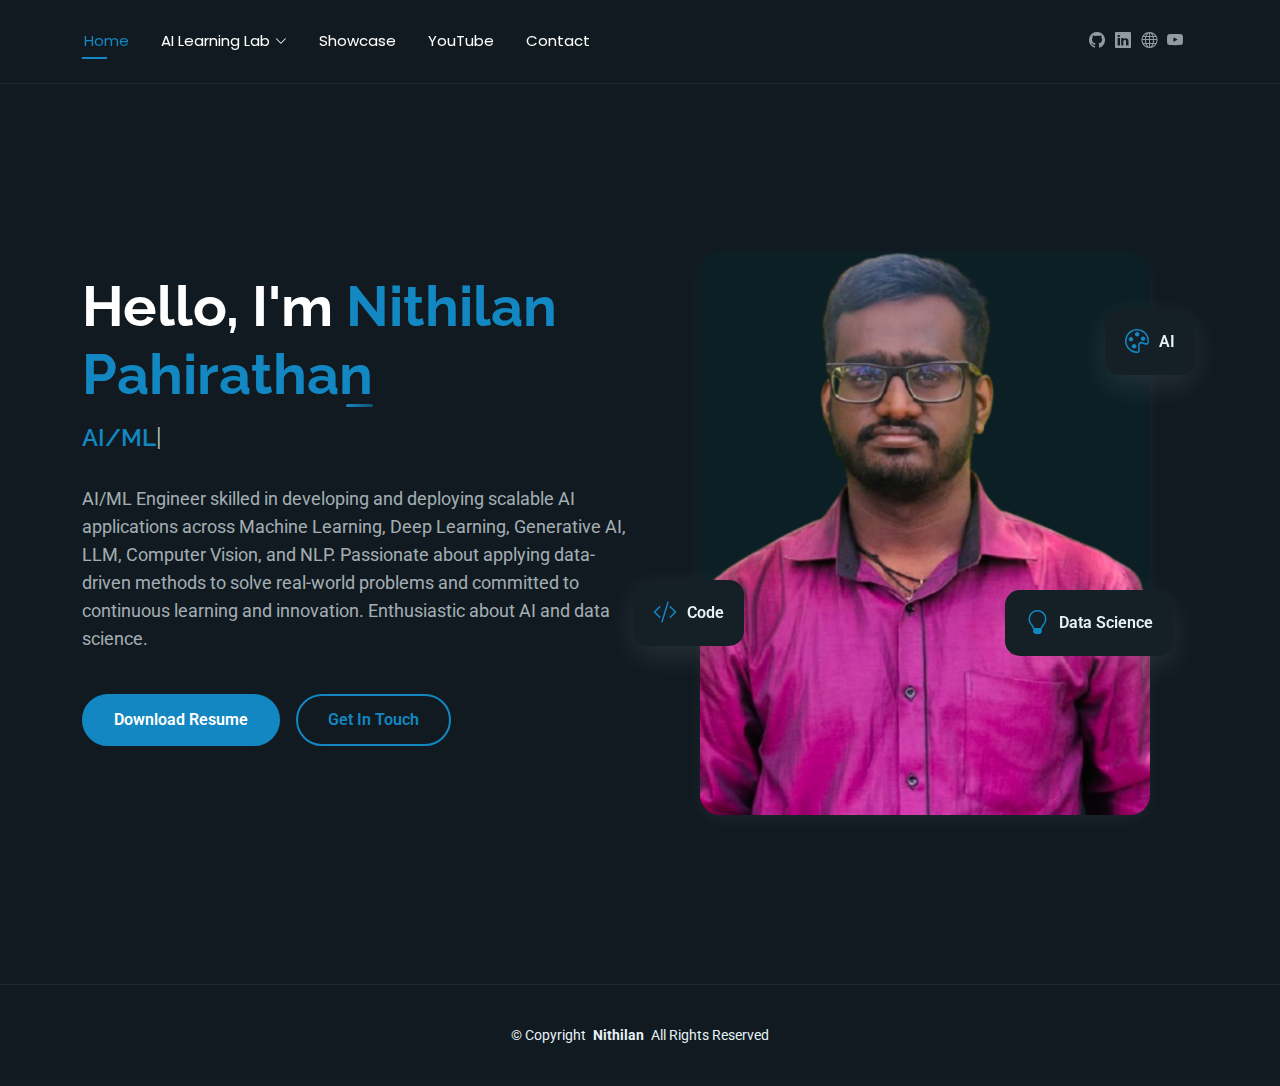
<file: index.html>
<!DOCTYPE html>
<html lang="en">

<head>
  <meta charset="utf-8">
  <meta content="width=device-width, initial-scale=1.0" name="viewport">
  <title>Nithi</title>
  <meta name="description" content="">
  <meta name="keywords" content="">

  <!-- Favicons -->
  <link href="assets/img/favicon.png" rel="icon">
  <link href="assets/img/apple-touch-icon.png" rel="apple-touch-icon">

  <!-- Fonts -->
  <link href="https://fonts.googleapis.com" rel="preconnect">
  <link href="https://fonts.gstatic.com" rel="preconnect" crossorigin>
  <link href="https://fonts.googleapis.com/css2?family=Roboto:ital,wght@0,100;0,300;0,400;0,500;0,700;0,900;1,100;1,300;1,400;1,500;1,700;1,900&family=Poppins:ital,wght@0,100;0,200;0,300;0,400;0,500;0,600;0,700;0,800;0,900;1,100;1,200;1,300;1,400;1,500;1,600;1,700;1,800;1,900&family=Raleway:ital,wght@0,100;0,200;0,300;0,400;0,500;0,600;0,700;0,800;0,900;1,100;1,200;1,300;1,400;1,500;1,600;1,700;1,800;1,900&display=swap" rel="stylesheet">

  <!-- Vendor CSS Files -->
  <link href="assets/vendor/bootstrap/css/bootstrap.min.css" rel="stylesheet">
  <link href="assets/vendor/bootstrap-icons/bootstrap-icons.css" rel="stylesheet">
  <link href="assets/vendor/aos/aos.css" rel="stylesheet">
  <link href="assets/vendor/swiper/swiper-bundle.min.css" rel="stylesheet">
  <link href="assets/vendor/glightbox/css/glightbox.min.css" rel="stylesheet">

  <!-- Main CSS File -->
  <link href="assets/css/main.css" rel="stylesheet">

</head>

<body class="index-page">

  <header id="header" class="header d-flex align-items-center light-background sticky-top">
    <div class="container position-relative d-flex align-items-center justify-content-between">

      <nav id="navmenu" class="navmenu">
        <ul>
          <li><a href="index.html" class="active">Home</a></li>
          <li class="dropdown"><a href="#"><span>AI Learning Lab</span> <i class="bi bi-chevron-down toggle-dropdown"></i></a>
            <ul>
              <li><a href="ML.html">Machine Learning</a></li>
              <li><a href="DL.html">Deep Learning</a></li>
              <li><a href="LLM.html">LLM & NLP</a></li>
              <li><a href="GenAI.html">Generative AI</a></li>
              <li><a href="CVision.html">Computer Vision</a></li>
              <li><a href="web.html">Web Development</a></li>
            </ul>
          </li>
          <li><a href="Featured Projects.html">Showcase</a></li>
          <li><a href="services.html">YouTube</a></li>
          <li><a href="contact.html">Contact</a></li>
        </ul>
        <i class="mobile-nav-toggle d-xl-none bi bi-list"></i>
      </nav>

      <div class="header-social-links">
        <a href="https://github.com/Pahinithi" class="github" target="_blank"><i class="bi bi-github"></i></a>
        <a href="https://www.linkedin.com/in/pahirathan-nithilan" target="_blank"  class="linkedin"><i class="bi bi-linkedin"></i></a>
        <a href="https://pahinithi.medium.com"  target="_blank" class="globe"><i class="bi bi-globe"></i></a>
        <a href="https://www.youtube.com/@TechArrear/featured" target="_blank" class="youtube"><i class="bi bi-youtube"></i></a>
      </div>

    </div>
  </header>

  <main class="main">

    <!-- Hero Section -->
    <section id="hero" class="hero section">

      <div class="container" data-aos="fade-up" data-aos-delay="100">

        <div class="row gy-4 align-items-center">
          <div class="col-lg-6 order-2 order-lg-1">
            <div class="hero-content">
              <h1 data-aos="fade-up" data-aos-delay="200">Hello, I'm <span class="highlight">Nithilan Pahirathan</span></h1>
              <h2 data-aos="fade-up" data-aos-delay="300"> <span class="typed" data-typed-items="AI/ML Engineer , Data Science Professional, Tech YouTuber"></span></h2>
              <p data-aos="fade-up" data-aos-delay="400">AI/ML Engineer skilled in developing and deploying scalable AI applications across Machine Learning, Deep Learning, Generative AI, LLM, Computer Vision, and NLP. Passionate about applying data-driven methods to solve real-world problems and committed to continuous learning and innovation. Enthusiastic about AI and data science.</p>
              <div class="hero-actions" data-aos="fade-up" data-aos-delay="500">
                <a href="assets/CV/Nithilan.pdf" target="_blank" class="btn btn-primary" target="_blank">Download Resume</a>
                <a href="contact.html" class="btn btn-outline">Get In Touch</a>
              </div>
              <!-- <div class="social-links" data-aos="fade-up" data-aos-delay="600">
                <a href="https://github.com/Pahinithi" class="github" target="_blank"><i class="bi bi-github"></i></a>
                <a href="https://www.linkedin.com/in/pahirathan-nithilan" target="_blank"  class="linkedin"><i class="bi bi-linkedin"></i></a>
                <a href="https://pahinithi.medium.com"  target="_blank" class="globe"><i class="bi bi-globe"></i></a>
                <a href="https://www.youtube.com/@TechArrear/featured" target="_blank" class="youtube"><i class="bi bi-youtube"></i></a>
              </div> -->
            </div>
          </div>
          <div class="col-lg-6 order-1 order-lg-2">
            <div class="hero-image" data-aos="zoom-in" data-aos-delay="300">
              <div class="image-wrapper">
                <img src="assets/img/profile/a.png" alt="Nithilan" class="img-fluid">
                <div class="floating-elements">
                  <div class="floating-card design" data-aos="fade-left" data-aos-delay="700">
                    <i class="bi bi-palette"></i>
                    <span>AI</span>
                  </div>
                  <div class="floating-card code" data-aos="fade-right" data-aos-delay="800">
                    <i class="bi bi-code-slash"></i>
                    <span>Code</span>
                  </div>
                  <div class="floating-card creativity" data-aos="fade-up" data-aos-delay="900">
                    <i class="bi bi-lightbulb"></i>
                    <span>Data Science</span>
                  </div>
                </div>
              </div>
            </div>
          </div>
        </div>

      </div>

    </section><!-- /Hero Section -->

  </main>

  <footer id="footer" class="footer">

    <div class="container">
      <div class="copyright text-center ">
        <p>© <span>Copyright</span> <strong class="px-1 sitename">Nithilan</strong> <span>All Rights Reserved<br></span></p>
      </div>
      <!-- <div class="social-links d-flex justify-content-center">
        <a href=""><i class="bi bi-twitter-x"></i></a>
        <a href=""><i class="bi bi-facebook"></i></a>
        <a href=""><i class="bi bi-instagram"></i></a>
        <a href=""><i class="bi bi-linkedin"></i></a> -->
      </div>
      
    </div>

  </footer>

  <!-- Scroll Top -->
  <a href="#" id="scroll-top" class="scroll-top d-flex align-items-center justify-content-center"><i class="bi bi-arrow-up-short"></i></a>

  <!-- Preloader -->
  <div id="preloader"></div>

  <!-- Vendor JS Files -->
  <script src="assets/vendor/bootstrap/js/bootstrap.bundle.min.js"></script>
  <script src="assets/vendor/php-email-form/validate.js"></script>
  <script src="assets/vendor/aos/aos.js"></script>
  <script src="assets/vendor/typed.js/typed.umd.js"></script>
  <script src="assets/vendor/waypoints/noframework.waypoints.js"></script>
  <script src="assets/vendor/purecounter/purecounter_vanilla.js"></script>
  <script src="assets/vendor/swiper/swiper-bundle.min.js"></script>
  <script src="assets/vendor/imagesloaded/imagesloaded.pkgd.min.js"></script>
  <script src="assets/vendor/isotope-layout/isotope.pkgd.min.js"></script>
  <script src="assets/vendor/glightbox/js/glightbox.min.js"></script>

  <!-- Main JS File -->
  <script src="assets/js/main.js"></script>

</body>

</html>
</file>
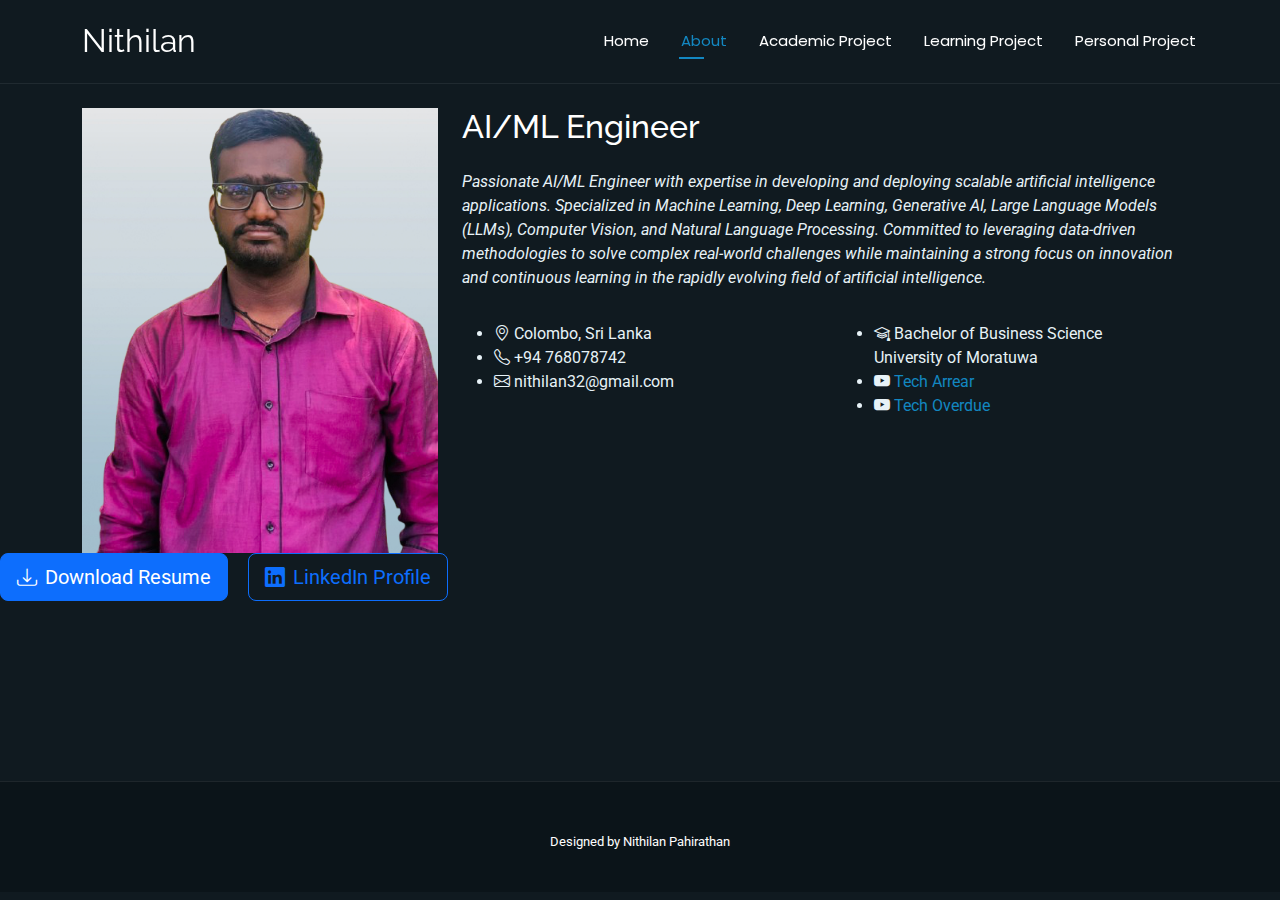
<file: about.html>
<!DOCTYPE html>
<html lang="en">

<head>
  <meta charset="utf-8">
  <meta content="width=device-width, initial-scale=1.0" name="viewport">
  <title>About - Nithilan</title>
  <meta name="description" content="">
  <meta name="keywords" content="">

  <!-- Favicons -->
  <link href="assets/img/favicon.png" rel="icon">
  <link href="assets/img/apple-touch-icon.png" rel="apple-touch-icon">

  <!-- Fonts -->
  <link href="https://fonts.googleapis.com" rel="preconnect">
  <link href="https://fonts.gstatic.com" rel="preconnect" crossorigin>
  <link href="https://fonts.googleapis.com/css2?family=Roboto:ital,wght@0,100;0,300;0,400;0,500;0,700;0,900;1,100;1,300;1,400;1,500;1,700;1,900&family=Poppins:ital,wght@0,100;0,200;0,300;0,400;0,500;0,600;0,700;0,800;0,900;1,100;1,200;1,300;1,400;1,500;1,600;1,700;1,800;1,900&family=Raleway:ital,wght@0,100;0,200;0,300;0,400;0,500;0,600;0,700;0,800;0,900;1,100;1,200;1,300;1,400;1,500;1,600;1,700;1,800;1,900&display=swap" rel="stylesheet">

  <!-- Vendor CSS Files -->
  <link href="assets/vendor/bootstrap/css/bootstrap.min.css" rel="stylesheet">
  <link href="assets/vendor/bootstrap-icons/bootstrap-icons.css" rel="stylesheet">
  <link href="assets/vendor/aos/aos.css" rel="stylesheet">
  <link href="assets/vendor/swiper/swiper-bundle.min.css" rel="stylesheet">
  <link href="assets/vendor/glightbox/css/glightbox.min.css" rel="stylesheet">

  <!-- Main CSS File -->
  <link href="assets/css/main.css" rel="stylesheet">

  
</head>

<body class="about-page">

  <header id="header" class="header d-flex align-items-center fixed-top">
    <div class="container-fluid container-xl position-relative d-flex align-items-center justify-content-between">

      <a href="index.html" class="logo d-flex align-items-center">

        <h1 class="sitename">Nithilan</h1>
      </a>

      <nav id="navmenu" class="navmenu">
        <ul>
          <li><a href="index.html">Home</a></li>
          <li><a href="about.html" class="active">About</a></li>
          <li><a href="services.html">Academic Project</a></li>
          <li><a href="portfolio.html">Learning Project</a></li>
          <li><a href="portfolio1.html">Personal Project</a></li>
        </ul>
      </nav>

      <i class="mobile-nav-toggle d-xl-none bi bi-list"></i>

    </div>
  </header>

  <main class="main">

    <br>    <br>


    <!-- About Section -->
    <section id="about" class="about section">

      <div class="container" data-aos="fade-up" data-aos-delay="100">

        <div class="row gy-4 justify-content-center">
          <div class="col-lg-4">
            <img src="assets/img/profile-img.png" class="img-fluid" alt="">
          </div>
          <div class="col-lg-8 content">
            <h2>AI/ML Engineer</h2>
            <p class="fst-italic py-3">
              Passionate AI/ML Engineer with expertise in developing and deploying scalable artificial intelligence applications. Specialized in Machine Learning, Deep Learning, Generative AI, Large Language Models (LLMs), Computer Vision, and Natural Language Processing. Committed to leveraging data-driven methodologies to solve complex real-world challenges while maintaining a strong focus on innovation and continuous learning in the rapidly evolving field of artificial intelligence.
            </p>
            <div class="row">
              <div class="col-lg-6">
                <ul>
                  <li><i class="bi bi-geo-alt"></i> <span>Colombo, Sri Lanka</span></li>
                  <li><i class="bi bi-telephone"></i> <span>+94 768078742</span></li>
                  <li><i class="bi bi-envelope"></i> <span>nithilan32@gmail.com</span></li>
                </ul>
              </div>
              <div class="col-lg-6">
                <ul>
                  <li><i class="bi bi-mortarboard"></i> <span>Bachelor of Business Science <br> University of Moratuwa</span></li>
                  <li><i class="bi bi-youtube"></i> <span><a href="https://www.youtube.com/@TechArrear/featured" target="_blank" class="channel-link">Tech Arrear</a></span></li>
                  <li><i class="bi bi-youtube"></i> <span><a href="https://www.youtube.com/@TechOverdue" target="_blank" class="channel-link">Tech Overdue</a></span></li>
                </ul>
              </div>
            </div>
          </div>
        </div>

      </div>

      <div class="action-section">
        <a href="assets/Nithilan.pdf" target="_blank" class="btn btn-primary btn-lg me-3" id="downloadBtn">
          <i class="bi bi-download me-2"></i><span>Download Resume</span>
        </a>
        <a href="https://www.linkedin.com/in/pahirathan-nithilan/" target="_blank" class="btn btn-outline-primary btn-lg" id="linkedinBtn">
          <i class="bi bi-linkedin me-2"></i><span>LinkedIn Profile</span>
        </a>
      </div>

    </section><!-- /About Section -->

    <!-- Stats Section -->
    <section id="stats" class="stats section">

      <div class="container" data-aos="fade-up" data-aos-delay="100">

      
      </div>

    </section><!-- /Stats Section -->

    

  </main>

  <footer id="footer" class="footer dark-background">
    <div class="container">
      
      <!-- <div class="social-links d-flex justify-content-center">
        <a href=""><i class="bi bi-twitter-x"></i></a>
        <a href=""><i class="bi bi-facebook"></i></a>
        <a href=""><i class="bi bi-instagram"></i></a>
        <a href=""><i class="bi bi-skype"></i></a>
        <a href=""><i class="bi bi-linkedin"></i></a>
      </div> -->
      <div class="container">
        <!-- <div class="copyright">
          <span>Copyright</span> <strong class="px-1 sitename">Nithilan Pahirathan</strong> <span>All Rights Reserved</span>
        </div> -->
        <div class="credits">
          Designed by Nithilan Pahirathan
        </div>
      </div>
    </div>
  </footer>

  <!-- Scroll Top -->
  <a href="#" id="scroll-top" class="scroll-top d-flex align-items-center justify-content-center"><i class="bi bi-arrow-up-short"></i></a>

  <!-- Preloader -->
  <div id="preloader"></div>

  <!-- Vendor JS Files -->
  <script src="assets/vendor/bootstrap/js/bootstrap.bundle.min.js"></script>
  <script src="assets/vendor/php-email-form/validate.js"></script>
  <script src="assets/vendor/aos/aos.js"></script>
  <script src="assets/vendor/typed.js/typed.umd.js"></script>
  <script src="assets/vendor/purecounter/purecounter_vanilla.js"></script>
  <script src="assets/vendor/waypoints/noframework.waypoints.js"></script>
  <script src="assets/vendor/swiper/swiper-bundle.min.js"></script>
  <script src="assets/vendor/glightbox/js/glightbox.min.js"></script>
  <script src="assets/vendor/imagesloaded/imagesloaded.pkgd.min.js"></script>
  <script src="assets/vendor/isotope-layout/isotope.pkgd.min.js"></script>

  <!-- Main JS File -->
  <script src="assets/js/main.js"></script>

</body>

</html>
</file>
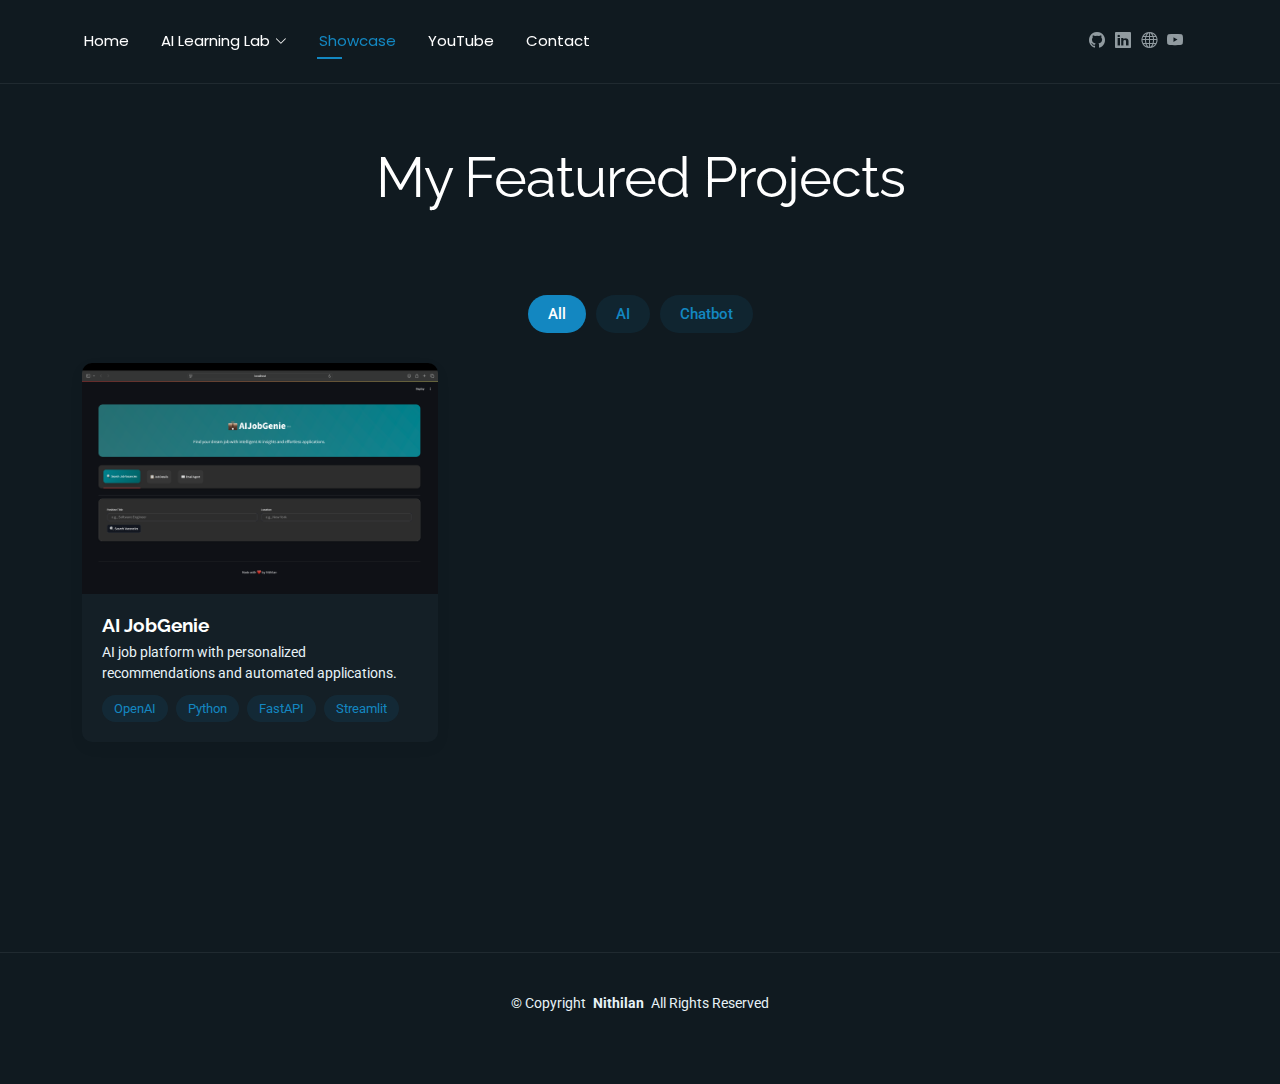
<file: Featured Projects.html>
<!DOCTYPE html>
<html lang="en">

<head>
  <meta charset="utf-8">
  <meta content="width=device-width, initial-scale=1.0" name="viewport">
  <title>Featured Projects</title>
  <meta name="description" content="">
  <meta name="keywords" content="">

  <!-- Favicons -->
  <link href="assets/img/favicon.png" rel="icon">
  <link href="assets/img/apple-touch-icon.png" rel="apple-touch-icon">

  <!-- Fonts -->
  <link href="https://fonts.googleapis.com" rel="preconnect">
  <link href="https://fonts.gstatic.com" rel="preconnect" crossorigin>
  <link href="https://fonts.googleapis.com/css2?family=Roboto:ital,wght@0,100;0,300;0,400;0,500;0,700;0,900;1,100;1,300;1,400;1,500;1,700;1,900&family=Poppins:ital,wght@0,100;0,200;0,300;0,400;0,500;0,600;0,700;0,800;0,900;1,100;1,200;1,300;1,400;1,500;1,600;1,700;1,800;1,900&family=Raleway:ital,wght@0,100;0,200;0,300;0,400;0,500;0,600;0,700;0,800;0,900;1,100;1,200;1,300;1,400;1,500;1,600;1,700;1,800;1,900&display=swap" rel="stylesheet">

  <!-- Vendor CSS Files -->
  <link href="assets/vendor/bootstrap/css/bootstrap.min.css" rel="stylesheet">
  <link href="assets/vendor/bootstrap-icons/bootstrap-icons.css" rel="stylesheet">
  <link href="assets/vendor/aos/aos.css" rel="stylesheet">
  <link href="assets/vendor/swiper/swiper-bundle.min.css" rel="stylesheet">
  <link href="assets/vendor/glightbox/css/glightbox.min.css" rel="stylesheet">

  <!-- Main CSS File -->
  <link href="assets/css/main.css" rel="stylesheet">
</head>

<body class="portfolio-page">

  <header id="header" class="header d-flex align-items-center light-background sticky-top">
    <div class="container position-relative d-flex align-items-center justify-content-between">


      <nav id="navmenu" class="navmenu">
        <ul>
          <li><a href="index.html">Home</a></li>
          <li class="dropdown"><a href="#"><span>AI Learning Lab</span> <i class="bi bi-chevron-down toggle-dropdown"></i></a>
            <ul>
              <li><a href="ML.html">Machine Learning</a></li>
              <li><a href="DL.html">Deep Learning</a></li>
              <li><a href="LLM.html">LLM & NLP</a></li>
              <li><a href="GenAI.html">Generative AI</a></li>
              <li><a href="CVision.html">Computer Vision</a></li>
              <li><a href="web.html">Web Development</a></li>
            </ul>
          </li>
          <li><a href="Featured Projects.html" class="active">Showcase</a></li>
          <li><a href="services.html">YouTube</a></li>
          <li><a href="contact.html">Contact</a></li>
        </ul>
        <i class="mobile-nav-toggle d-xl-none bi bi-list"></i>
      </nav>


      <div class="header-social-links">
        <a href="https://github.com/Pahinithi" class="github" target="_blank"><i class="bi bi-github"></i></a>
        <a href="https://www.linkedin.com/in/pahirathan-nithilan" target="_blank"  class="linkedin"><i class="bi bi-linkedin"></i></a>
        <a href="https://pahinithi.medium.com"  target="_blank" class="globe"><i class="bi bi-globe"></i></a>
        <a href="https://www.youtube.com/@TechArrear/featured" target="_blank" class="youtube"><i class="bi bi-youtube"></i></a>
      </div>

    </div>
  </header>

  <main class="main">

    <!-- Portfolio Section -->
    <section id="portfolio" class="portfolio section">

      <!-- Section Title -->
      <div class="container section-title" data-aos="fade-up">
        <h2>My Featured Projects</h2>
       </div><!-- End Section Title -->

      <div class="container" data-aos="fade-up" data-aos-delay="100">

        <div class="isotope-layout" data-default-filter="*" data-layout="masonry" data-sort="original-order">
          <ul class="portfolio-filters isotope-filters" data-aos="fade-up" data-aos-delay="200">
            <li data-filter="*" class="filter-active">All</li>
            <li data-filter=".filter-strategy">AI</li>
            <li data-filter=".filter-finance">Chatbot</li>
            <!-- <li data-filter=".filter-operations">Data Analysis</li> -->
            <!-- <li data-filter=".filter-technology">Technology</li> -->
          </ul><!-- End Portfolio Filters -->

          <div class="row gy-4 isotope-container" data-aos="fade-up" data-aos-delay="300">
            <div class="col-lg-4 col-md-6 portfolio-item isotope-item filter-strategy">
              <div class="portfolio-card">
                <div class="portfolio-img">
                  <img src="assets/img/portfolio/Featured Projects/AIJob.png" alt="Portfolio Item" class="img-fluid">
                  <div class="portfolio-overlay">
                    <a href="assets/img/portfolio/Featured Projects/AIJob.png" class="glightbox portfolio-lightbox"><i class="bi bi-plus"></i></a>
                    <a href="https://github.com/Pahinithi/ai_job_assistant" target="_blank" class="portfolio-details-link"><i class="bi bi-link"></i></a>
                  </div>
                </div>
                <div class="portfolio-info">
                  <h4>AI JobGenie</h4>
                  <p>AI job platform with personalized recommendations and automated applications.</p>
                  <div class="portfolio-tags">
                    <span>OpenAI</span>
                    <span>Python</span>
                    <span>FastAPI</span>
                    <span>Streamlit</span>
                  </div>
                </div>
              </div>
            </div>



          </div><!-- End Portfolio Items Container -->

        </div>

        <div class="text-center mt-5" data-aos="fade-up" data-aos-delay="400">
          <a href="#portfolio" class="btn btn-primary">View All </a>
        </div>

      </div>

    </section><!-- /Portfolio Section -->

  </main>

  <footer id="footer" class="footer">

    <div class="container">
      <div class="copyright text-center ">
        <p>© <span>Copyright</span> <strong class="px-1 sitename">Nithilan</strong> <span>All Rights Reserved<br></span></p>
      </div>
      <div class="social-links d-flex justify-content-center">
      </div>
      <div class="credits">
      </div>
    </div>

  </footer>

  <!-- Scroll Top -->
  <a href="#" id="scroll-top" class="scroll-top d-flex align-items-center justify-content-center"><i class="bi bi-arrow-up-short"></i></a>

  <!-- Preloader -->
  <div id="preloader"></div>

  <!-- Vendor JS Files -->
  <script src="assets/vendor/bootstrap/js/bootstrap.bundle.min.js"></script>
  <script src="assets/vendor/php-email-form/validate.js"></script>
  <script src="assets/vendor/aos/aos.js"></script>
  <script src="assets/vendor/typed.js/typed.umd.js"></script>
  <script src="assets/vendor/waypoints/noframework.waypoints.js"></script>
  <script src="assets/vendor/purecounter/purecounter_vanilla.js"></script>
  <script src="assets/vendor/swiper/swiper-bundle.min.js"></script>
  <script src="assets/vendor/imagesloaded/imagesloaded.pkgd.min.js"></script>
  <script src="assets/vendor/isotope-layout/isotope.pkgd.min.js"></script>
  <script src="assets/vendor/glightbox/js/glightbox.min.js"></script>

  <!-- Main JS File -->
  <script src="assets/js/main.js"></script>

</body>

</html>
</file>
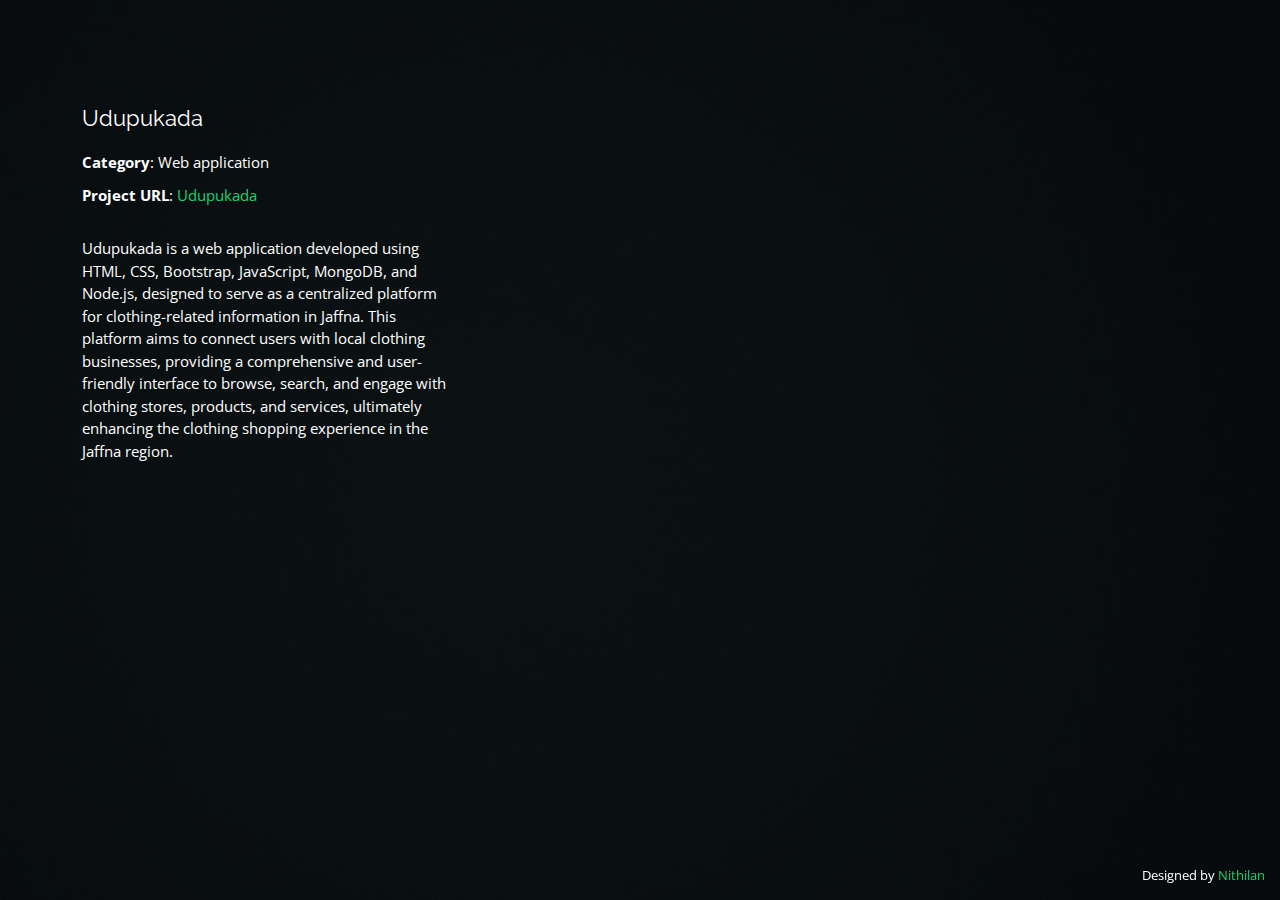
<file: portfolio-details.html>
<!DOCTYPE html>
<html lang="en">

<head>
  <meta charset="utf-8">
  <meta content="width=device-width, initial-scale=1.0" name="viewport">

  <title>Portfolio Details </title>
  <meta content="" name="description">
  <meta content="" name="keywords">

  <!-- Favicons -->
  <link href="assets/img/favicon.png" rel="icon">
  <link href="assets/img/apple-touch-icon.png" rel="apple-touch-icon">

  <!-- Google Fonts -->
  <link href="https://fonts.googleapis.com/css?family=Open+Sans:300,300i,400,400i,600,600i,700,700i|Raleway:300,300i,400,400i,500,500i,600,600i,700,700i|Poppins:300,300i,400,400i,500,500i,600,600i,700,700i" rel="stylesheet">

  <!-- Vendor CSS Files -->
  <link href="assets/vendor/bootstrap/css/bootstrap.min.css" rel="stylesheet">
  <link href="assets/vendor/bootstrap-icons/bootstrap-icons.css" rel="stylesheet">
  <link href="assets/vendor/boxicons/css/boxicons.min.css" rel="stylesheet">
  <link href="assets/vendor/glightbox/css/glightbox.min.css" rel="stylesheet">
  <link href="assets/vendor/remixicon/remixicon.css" rel="stylesheet">
  <link href="assets/vendor/swiper/swiper-bundle.min.css" rel="stylesheet">

  <!-- Template Main CSS File -->
  <link href="assets/css/style.css" rel="stylesheet">

  <!-- =======================================================
  * Template Name: Personal
  * Updated: Mar 10 2023 with Bootstrap v5.2.3
  * Template URL: https://bootstrapmade.com/personal-free-resume-bootstrap-template/
  * Author: BootstrapMade.com
  * License: https://bootstrapmade.com/license/
  ======================================================== -->
</head>

<body>

  <main id="main">

    <!-- ======= Portfolio Details ======= -->
    <div id="portfolio-details" class="portfolio-details">
      <div class="container">

          <div class="col-lg-4 portfolio-info">
            <h3>Udupukada</h3>
            <ul>
              <li><strong>Category</strong>: Web application</li>
              <li><strong>Project URL</strong>: <a href="https://github.com/Pahinithi/udupukadai" target="_blank">Udupukada</a></li>
            </ul>
            <p>
          Udupukada is a web application developed using HTML, CSS, Bootstrap, JavaScript, MongoDB, and Node.js, designed to serve as a centralized platform for clothing-related information in Jaffna. This platform aims to connect users with local clothing businesses, providing a comprehensive and user-friendly interface to browse, search, and engage with clothing stores, products, and services, ultimately enhancing the clothing shopping experience in the Jaffna region.
            </p>
          </div>
        </div>

      </div>



    </div><!-- End Portfolio Details -->

  </main><!-- End #main -->

  <div class="credits">
    <!-- All the links in the footer should remain intact. -->
    <!-- You can delete the links only if you purchased the pro version. -->
    <!-- Licensing information: https://bootstrapmade.com/license/ -->
    <!-- Purchase the pro version with working PHP/AJAX contact form: https://bootstrapmade.com/personal-free-resume-bootstrap-template/ -->
    Designed by <a href="https://bootstrapmade.com/">Nithilan</a>
  </div>

  <!-- Vendor JS Files -->
  <script src="assets/vendor/purecounter/purecounter_vanilla.js"></script>
  <script src="assets/vendor/bootstrap/js/bootstrap.bundle.min.js"></script>
  <script src="assets/vendor/glightbox/js/glightbox.min.js"></script>
  <script src="assets/vendor/isotope-layout/isotope.pkgd.min.js"></script>
  <script src="assets/vendor/swiper/swiper-bundle.min.js"></script>
  <script src="assets/vendor/waypoints/noframework.waypoints.js"></script>
  <script src="assets/vendor/php-email-form/validate.js"></script>

  <!-- Template Main JS File -->
  <script src="assets/js/main.js"></script>

</body>

</html>
</file>
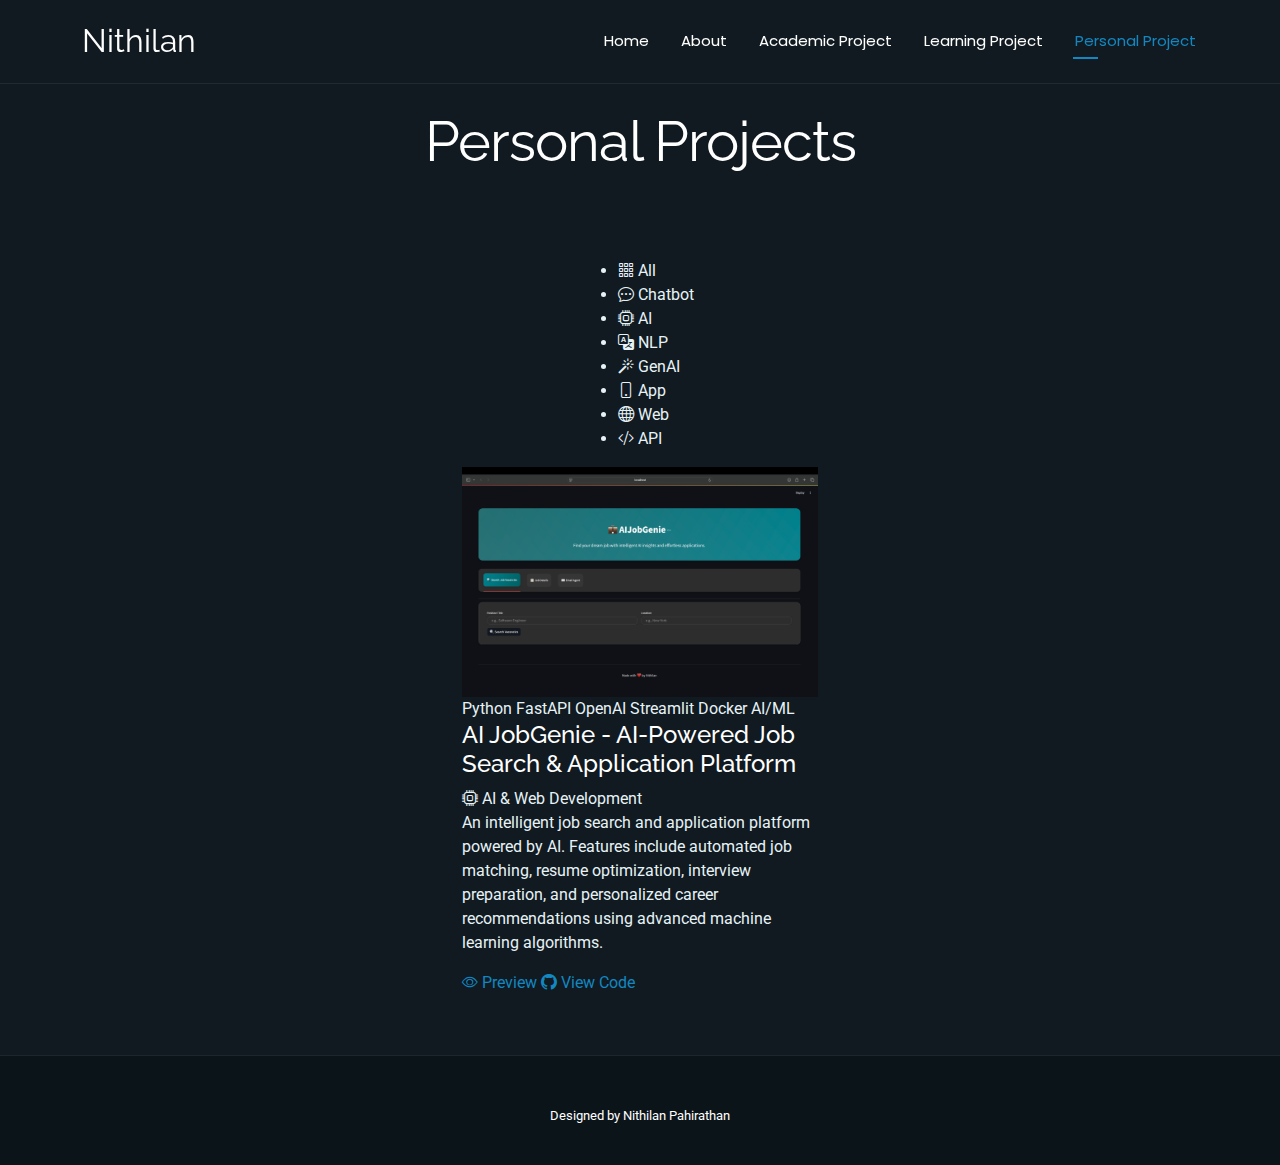
<file: portfolio1.html>
<!DOCTYPE html>
<html lang="en">

<head>
  <meta charset="utf-8">
  <meta content="width=device-width, initial-scale=1.0" name="viewport">
  <title>Personal Project</title>
  <meta name="description" content="">
  <meta name="keywords" content="">

  <!-- Favicons -->
  <link href="assets/img/favicon.png" rel="icon">
  <link href="assets/img/apple-touch-icon.png" rel="apple-touch-icon">

  <!-- Fonts -->
  <link href="https://fonts.googleapis.com" rel="preconnect">
  <link href="https://fonts.gstatic.com" rel="preconnect" crossorigin>
  <link href="https://fonts.googleapis.com/css2?family=Roboto:ital,wght@0,100;0,300;0,400;0,500;0,700;0,900;1,100;1,300;1,400;1,500;1,700;1,900&family=Poppins:ital,wght@0,100;0,200;0,300;0,400;0,500;0,600;0,700;0,800;0,900;1,100;1,200;1,300;1,400;1,500;1,600;1,700;1,800;1,900&family=Raleway:ital,wght@0,100;0,200;0,300;0,400;0,500;0,600;0,700;0,800;0,900;1,100;1,200;1,300;1,400;1,500;1,600;1,700;1,800;1,900&display=swap" rel="stylesheet">

  <!-- Vendor CSS Files -->
  <link href="assets/vendor/bootstrap/css/bootstrap.min.css" rel="stylesheet">
  <link href="assets/vendor/bootstrap-icons/bootstrap-icons.css" rel="stylesheet">
  <link href="assets/vendor/aos/aos.css" rel="stylesheet">
  <link href="assets/vendor/swiper/swiper-bundle.min.css" rel="stylesheet">
  <link href="assets/vendor/glightbox/css/glightbox.min.css" rel="stylesheet">

  <!-- Main CSS File -->
  <link href="assets/css/main.css" rel="stylesheet">

  
</head>

<body class="services-page">

  <header id="header" class="header d-flex align-items-center fixed-top">
    <div class="container-fluid container-xl position-relative d-flex align-items-center justify-content-between">

      <a href="index.html" class="logo d-flex align-items-center">
        <!-- Uncomment the line below if you also wish to use an image logo -->
        <!-- <img src="assets/img/logo.webp" alt=""> -->
        <h1 class="sitename">Nithilan</h1>
      </a>

      <nav id="navmenu" class="navmenu">
        <ul>
          <li><a href="index.html">Home</a></li>
          <li><a href="about.html" >About</a></li>
          <li><a href="services.html">Academic Project</a></li>
          <li><a href="portfolio.html">Learning Project</a></li>
          <li><a href="portfolio1.html"  class="active">Personal Project</a></li>
        </ul>
      </nav>

      <i class="mobile-nav-toggle d-xl-none bi bi-list"></i>

    </div>
  </header>

  <main class="main">

  <br> <br>
    <!-- Services Section -->
    <section id="services" class="services section">

      <div class="container">

      <div class="section-title">
        <h2>Personal Projects</h2>
      </div>

      <div class="filter-container">
        <div class="row">
          <div class="col-lg-12 d-flex justify-content-center">
            <ul id="personal-projects-flters" class="modern-filters">
              <li data-filter="*" class="filter-active">
                <i class="bi bi-grid-3x3-gap"></i>
                <span>All</span>
              </li>
              <li data-filter=".filter-chatbot">
                <i class="bi bi-chat-dots"></i>
                <span>Chatbot</span>
              </li>
              <li data-filter=".filter-ai">
                <i class="bi bi-cpu"></i>
                <span>AI</span>
              </li>
              <li data-filter=".filter-nlp">
                <i class="bi bi-translate"></i>
                <span>NLP</span>
              </li>
              <li data-filter=".filter-genai">
                <i class="bi bi-magic"></i>
                <span>GenAI</span>
              </li>
              <li data-filter=".filter-app">
                <i class="bi bi-phone"></i>
                <span>App</span>
              </li>
              <li data-filter=".filter-web">
                <i class="bi bi-globe"></i>
                <span>Web</span>
              </li>
              <li data-filter=".filter-api">
                <i class="bi bi-code-slash"></i>
                <span>API</span>
              </li>
            </ul>
          </div>
        </div>
      </div>

      <div class="row portfolio-container modern-portfolio justify-content-center">
        <div class="col-lg-4 col-md-6 portfolio-item filter-ai filter-web filter-api">
          <div class="modern-portfolio-card">
            <div class="card-image">
              <img src="assets/img/AIJob.png" class="img-fluid" alt="AI JobGenie">
              <div class="card-overlay">
                <div class="overlay-content">
                  <div class="tech-stack">
                    <span class="tech-tag">Python</span>
                    <span class="tech-tag">FastAPI</span>
                    <span class="tech-tag">OpenAI</span>
                    <span class="tech-tag">Streamlit</span>
                    <span class="tech-tag">Docker</span>
                    <span class="tech-tag">AI/ML</span>
                  </div>
                </div>
              </div>
            </div>
            <div class="card-content">
              <div class="card-header">
                <h4>AI JobGenie - AI-Powered Job Search & Application Platform</h4>
                <div class="project-category">
                  <i class="bi bi-cpu"></i>
                  <span>AI & Web Development</span>
                </div>
              </div>
              <p class="card-description">
                An intelligent job search and application platform powered by AI. Features include automated job matching, resume optimization, interview preparation, and personalized career recommendations using advanced machine learning algorithms.
              </p>
              <div class="card-actions">
                <a href="assets/img/AIJob.png" data-gallery="portfolioGallery" class="btn-action portfolio-lightbox" title="AI JobGenie - AI-Powered Job Search & Application Platform">
                  <i class="bi bi-eye"></i>
                  <span>Preview</span>
                </a>
                <a href="https://github.com/Pahinithi/ai_job_assistant.git" target="_blank" class="btn-action">
                  <i class="bi bi-github"></i>
                  <span>View Code</span>
                </a>
              </div>
            </div>
          </div>
        </div>

      </div>

    </section><!-- /Services Section -->

  </main>

  <footer id="footer" class="footer dark-background">
    <div class="container">

      <div class="container">
       
        <div class="credits">
          Designed by Nithilan Pahirathan
        </div>
      </div>
    </div>
  </footer>

  <!-- Scroll Top -->
  <a href="#" id="scroll-top" class="scroll-top d-flex align-items-center justify-content-center"><i class="bi bi-arrow-up-short"></i></a>

  <!-- Preloader -->
  <div id="preloader"></div>

  <!-- Vendor JS Files -->
  <script src="assets/vendor/bootstrap/js/bootstrap.bundle.min.js"></script>
  <script src="assets/vendor/php-email-form/validate.js"></script>
  <script src="assets/vendor/aos/aos.js"></script>
  <script src="assets/vendor/typed.js/typed.umd.js"></script>
  <script src="assets/vendor/purecounter/purecounter_vanilla.js"></script>
  <script src="assets/vendor/waypoints/noframework.waypoints.js"></script>
  <script src="assets/vendor/swiper/swiper-bundle.min.js"></script>
  <script src="assets/vendor/glightbox/js/glightbox.min.js"></script>
  <script src="assets/vendor/imagesloaded/imagesloaded.pkgd.min.js"></script>
  <script src="assets/vendor/isotope-layout/isotope.pkgd.min.js"></script>

  <!-- Main JS File -->
  <script src="assets/js/main.js"></script>

</body>

</html>
</file>
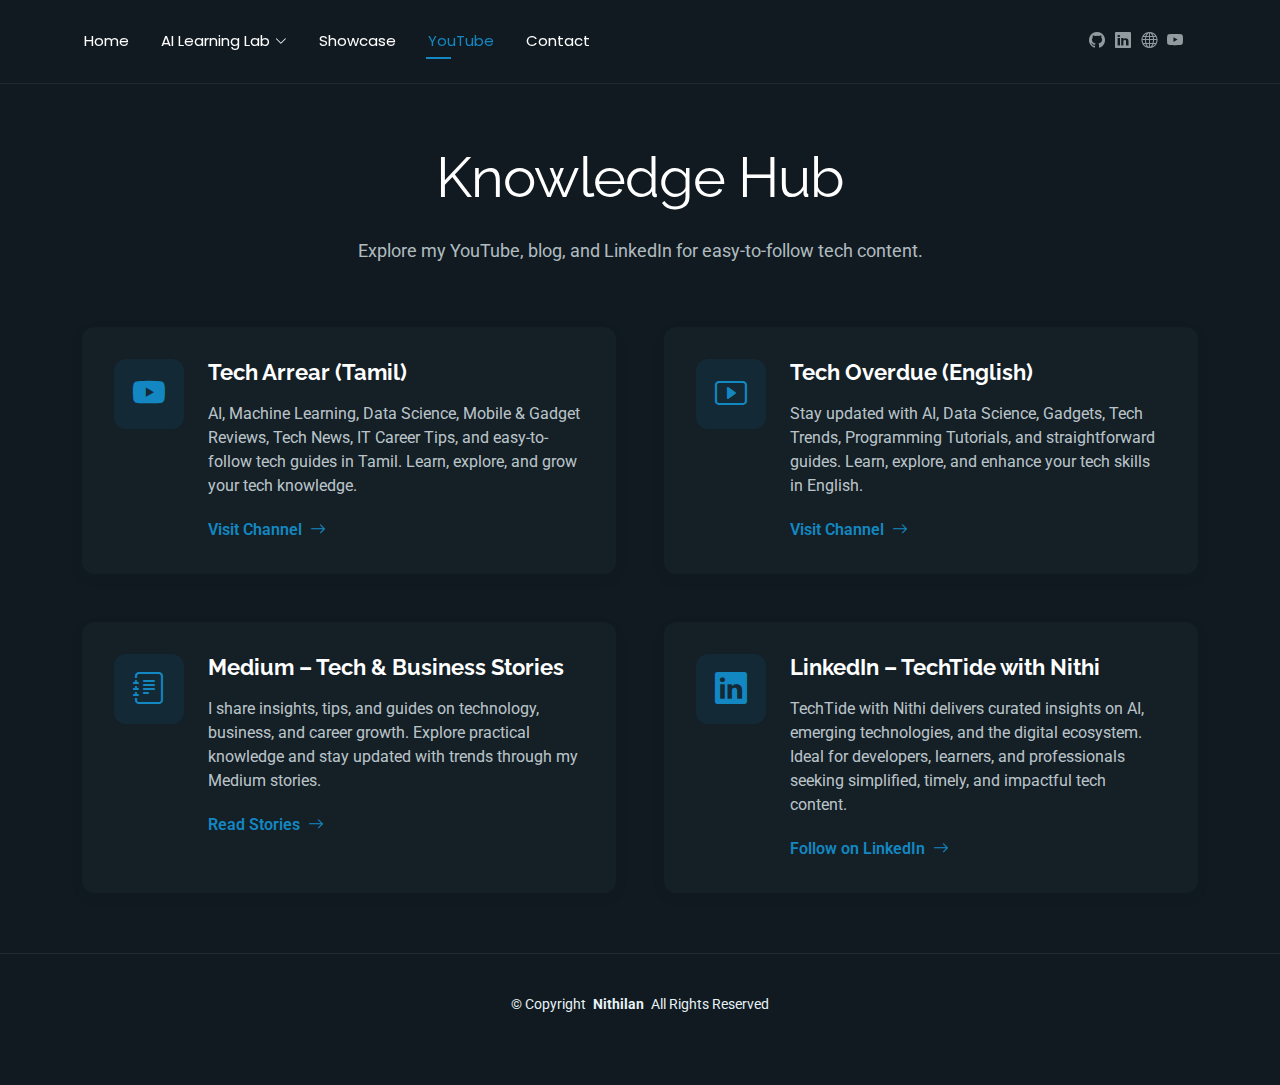
<file: services.html>
<!DOCTYPE html>
<html lang="en">

<head>
  <meta charset="utf-8">
  <meta content="width=device-width, initial-scale=1.0" name="viewport">
  <title>YouTube</title>
  <meta name="description" content="">
  <meta name="keywords" content="">

  <!-- Favicons -->
  <link href="assets/img/favicon.png" rel="icon">
  <link href="assets/img/apple-touch-icon.png" rel="apple-touch-icon">

  <!-- Fonts -->
  <link href="https://fonts.googleapis.com" rel="preconnect">
  <link href="https://fonts.gstatic.com" rel="preconnect" crossorigin>
  <link href="https://fonts.googleapis.com/css2?family=Roboto:ital,wght@0,100;0,300;0,400;0,500;0,700;0,900;1,100;1,300;1,400;1,500;1,700;1,900&family=Poppins:ital,wght@0,100;0,200;0,300;0,400;0,500;0,600;0,700;0,800;0,900;1,100;1,200;1,300;1,400;1,500;1,600;1,700;1,800;1,900&family=Raleway:ital,wght@0,100;0,200;0,300;0,400;0,500;0,600;0,700;0,800;0,900;1,100;1,200;1,300;1,400;1,500;1,600;1,700;1,800;1,900&display=swap" rel="stylesheet">

  <!-- Vendor CSS Files -->
  <link href="assets/vendor/bootstrap/css/bootstrap.min.css" rel="stylesheet">
  <link href="assets/vendor/bootstrap-icons/bootstrap-icons.css" rel="stylesheet">
  <link href="assets/vendor/aos/aos.css" rel="stylesheet">
  <link href="assets/vendor/swiper/swiper-bundle.min.css" rel="stylesheet">
  <link href="assets/vendor/glightbox/css/glightbox.min.css" rel="stylesheet">

  <!-- Main CSS File -->
  <link href="assets/css/main.css" rel="stylesheet">

</head>

<body class="services-page">

  <header id="header" class="header d-flex align-items-center light-background sticky-top">
    <div class="container position-relative d-flex align-items-center justify-content-between">

     
      <nav id="navmenu" class="navmenu">
        <ul>
          <li><a href="index.html">Home</a></li>
          <li class="dropdown"><a href="#"><span>AI Learning Lab</span> <i class="bi bi-chevron-down toggle-dropdown"></i></a>
            <ul>
              <li><a href="ML.html">Machine Learning</a></li>
              <li><a href="DL.html">Deep Learning</a></li>
              <li><a href="LLM.html">LLM & NLP</a></li>
              <li><a href="GenAI.html">Generative AI</a></li>
              <li><a href="CVision.html">Computer Vision</a></li>
              <li><a href="web.html">Web Development</a></li>
            </ul>
          </li>
          <li><a href="Featured Projects.html">Showcase</a></li>
          <li><a href="services.html" class="active">YouTube</a></li>
          <li><a href="contact.html">Contact</a></li>
        </ul>
        <i class="mobile-nav-toggle d-xl-none bi bi-list"></i>
      </nav>

      <div class="header-social-links">
        <a href="https://github.com/Pahinithi" class="github" target="_blank"><i class="bi bi-github"></i></a>
        <a href="https://www.linkedin.com/in/pahirathan-nithilan" target="_blank"  class="linkedin"><i class="bi bi-linkedin"></i></a>
        <a href="https://pahinithi.medium.com"  target="_blank" class="globe"><i class="bi bi-globe"></i></a>
        <a href="https://www.youtube.com/@TechArrear/featured" target="_blank" class="youtube"><i class="bi bi-youtube"></i></a>
      </div>

    </div>
  </header>

  <main class="main">

    <!-- Services Section -->
    <section id="services" class="services section">

      <!-- Section Title -->
      <div class="container section-title" data-aos="fade-up">
        <h2>Knowledge Hub</h2>
        <p>Explore my YouTube, blog, and LinkedIn for easy-to-follow tech content.</p>
      </div><!-- End Section Title -->

      <div class="container" data-aos="fade-up" data-aos-delay="100">

        <div class="row justify-content-center g-5">

          <div class="col-md-6" data-aos="fade-right" data-aos-delay="100">
            <div class="service-item">
              <div class="service-icon">
                <i class="bi bi-youtube"></i>
              </div>
              <div class="service-content">
                <h3>Tech Arrear (Tamil)</h3>
                <p>AI, Machine Learning, Data Science, Mobile & Gadget Reviews, Tech News, IT Career Tips, and easy-to-follow tech guides in Tamil. Learn, explore, and grow your tech knowledge.</p>
                <a href="https://www.youtube.com/@TechArrear/videos" target="_blank" class="service-link">
                  <span>Visit Channel</span>
                  <i class="bi bi-arrow-right"></i>
                </a>
              </div>
            </div>
          </div><!-- End Service Item -->

          <div class="col-md-6" data-aos="fade-left" data-aos-delay="100">
            <div class="service-item">
              <div class="service-icon">
                <i class="bi bi-play-btn"></i>
              </div>
              <div class="service-content">
                <h3>Tech Overdue (English)</h3>
                <p>Stay updated with AI, Data Science, Gadgets, Tech Trends, Programming Tutorials, and straightforward guides. Learn, explore, and enhance your tech skills in English.</p>
                <a href="https://www.youtube.com/@TechOverdue" target="_blank" class="service-link">
                  <span>Visit Channel</span>
                  <i class="bi bi-arrow-right"></i>
                </a>
              </div>
            </div>
          </div><!-- End Service Item -->

          <div class="col-md-6" data-aos="fade-right" data-aos-delay="200">
            <div class="service-item">
              <div class="service-icon">
                <i class="bi bi-journal-text"></i>
              </div>
              <div class="service-content">
                <h3>Medium – Tech & Business Stories</h3>
                <p>I share insights, tips, and guides on technology, business, and career growth. Explore practical knowledge and stay updated with trends through my Medium stories.</p>
                <a href="https://medium.com/@pahinithi"  target="_blank"   class="service-link">
                  <span>Read Stories</span>
                  <i class="bi bi-arrow-right"></i>
                </a>
              </div>
            </div>
          </div><!-- End Service Item -->

          <div class="col-md-6" data-aos="fade-left" data-aos-delay="200">
            <div class="service-item">
              <div class="service-icon">
                <i class="bi bi-linkedin"></i>
              </div>
              <div class="service-content">
                <h3>LinkedIn – TechTide with Nithi</h3>
                <p>TechTide with Nithi delivers curated insights on AI, emerging technologies, and the digital ecosystem. Ideal for developers, learners, and professionals seeking simplified, timely, and impactful tech content.</p>
                <a href="https://www.linkedin.com/company/techtide-with-nithi/"  target="_blank" class="service-link">
                  <span>Follow on LinkedIn</span>
                  <i class="bi bi-arrow-right"></i>
                </a>
              </div>
            </div>
          </div><!-- End Service Item -->

         

        </div>

      </div>

    </section><!-- /Services Section -->

  </main>

  <footer id="footer" class="footer">

    <div class="container">
      <div class="copyright text-center ">
        <p>© <span>Copyright</span> <strong class="px-1 sitename">Nithilan</strong> <span>All Rights Reserved<br></span></p>
      </div>
      <div class="social-links d-flex justify-content-center">
      </div>
      <div class="credits">
      </div>
    </div>

  </footer>

  <!-- Scroll Top -->
  <a href="#" id="scroll-top" class="scroll-top d-flex align-items-center justify-content-center"><i class="bi bi-arrow-up-short"></i></a>

  <!-- Preloader -->
  <div id="preloader"></div>

  <!-- Vendor JS Files -->
  <script src="assets/vendor/bootstrap/js/bootstrap.bundle.min.js"></script>
  <script src="assets/vendor/php-email-form/validate.js"></script>
  <script src="assets/vendor/aos/aos.js"></script>
  <script src="assets/vendor/typed.js/typed.umd.js"></script>
  <script src="assets/vendor/waypoints/noframework.waypoints.js"></script>
  <script src="assets/vendor/purecounter/purecounter_vanilla.js"></script>
  <script src="assets/vendor/swiper/swiper-bundle.min.js"></script>
  <script src="assets/vendor/imagesloaded/imagesloaded.pkgd.min.js"></script>
  <script src="assets/vendor/isotope-layout/isotope.pkgd.min.js"></script>
  <script src="assets/vendor/glightbox/js/glightbox.min.js"></script>

  <!-- Main JS File -->
  <script src="assets/js/main.js"></script>

</body>

</html>
</file>
<file: assets/css/main.css>
/**
* Template Name: FolioOne
* Template URL: https://bootstrapmade.com/folioone-bootstrap-portfolio-website-template/
* Updated: Aug 23 2025 with Bootstrap v5.3.7
* Author: BootstrapMade.com
* License: https://bootstrapmade.com/license/
*/

/*--------------------------------------------------------------
# Font & Color Variables
# Help: https://bootstrapmade.com/color-system/
--------------------------------------------------------------*/
/* Fonts */
:root {
  --default-font: "Roboto",  system-ui, -apple-system, "Segoe UI", Roboto, "Helvetica Neue", Arial, "Noto Sans", "Liberation Sans", sans-serif, "Apple Color Emoji", "Segoe UI Emoji", "Segoe UI Symbol", "Noto Color Emoji";
  --heading-font: "Raleway",  sans-serif;
  --nav-font: "Poppins",  sans-serif;
}

/* Global Colors - The following color variables are used throughout the website. Updating them here will change the color scheme of the entire website */
:root { 
  --background-color: #101a20; /* Background color for the entire website, including individual sections */
  --default-color: #e7f2f7; /* Default color used for the majority of the text content across the entire website */
  --heading-color: #ffffff; /* Color for headings, subheadings and title throughout the website */
  --accent-color: #1387c1; /* Accent color that represents your brand on the website. It's used for buttons, links, and other elements that need to stand out */
  --surface-color: #141f26; /* The surface color is used as a background of boxed elements within sections, such as cards, icon boxes, or other elements that require a visual separation from the global background. */
  --contrast-color: #ffffff; /* Contrast color for text, ensuring readability against backgrounds of accent, heading, or default colors. */
}

/* Nav Menu Colors - The following color variables are used specifically for the navigation menu. They are separate from the global colors to allow for more customization options */
:root {
  --nav-color: #ffffff;  /* The default color of the main navmenu links */
  --nav-hover-color: #1387c1; /* Applied to main navmenu links when they are hovered over or active */
  --nav-mobile-background-color: #213642; /* Used as the background color for mobile navigation menu */
  --nav-dropdown-background-color: #051117; /* Used as the background color for dropdown items that appear when hovering over primary navigation items */
  --nav-dropdown-color: #e7f2f7; /* Used for navigation links of the dropdown items in the navigation menu. */
  --nav-dropdown-hover-color: #1387c1; /* Similar to --nav-hover-color, this color is applied to dropdown navigation links when they are hovered over. */
}

/* Color Presets - These classes override global colors when applied to any section or element, providing reuse of the sam color scheme. */

.light-background {
  --background-color: #142027;
  --surface-color: #325264;
}

.dark-background {
  --background-color: #0b1419;
  --default-color: #ffffff;
  --heading-color: #ffffff;
  --surface-color: #252525;
  --contrast-color: #ffffff;
}

/* Smooth scroll */
:root {
  scroll-behavior: smooth;
}

/*--------------------------------------------------------------
# General Styling & Shared Classes
--------------------------------------------------------------*/
body {
  color: var(--default-color);
  background-color: var(--background-color);
  font-family: var(--default-font);
}

a {
  color: var(--accent-color);
  text-decoration: none;
  transition: 0.3s;
}

a:hover {
  color: color-mix(in srgb, var(--accent-color), transparent 25%);
  text-decoration: none;
}

h1,
h2,
h3,
h4,
h5,
h6 {
  color: var(--heading-color);
  font-family: var(--heading-font);
}

/* PHP Email Form Messages
------------------------------*/
.php-email-form .error-message {
  display: none;
  background: #df1529;
  color: #ffffff;
  text-align: left;
  padding: 15px;
  margin-bottom: 24px;
  font-weight: 600;
}

.php-email-form .sent-message {
  display: none;
  color: #ffffff;
  background: #059652;
  text-align: center;
  padding: 15px;
  margin-bottom: 24px;
  font-weight: 600;
}

.php-email-form .loading {
  display: none;
  background: var(--surface-color);
  text-align: center;
  padding: 15px;
  margin-bottom: 24px;
}

.php-email-form .loading:before {
  content: "";
  display: inline-block;
  border-radius: 50%;
  width: 24px;
  height: 24px;
  margin: 0 10px -6px 0;
  border: 3px solid var(--accent-color);
  border-top-color: var(--surface-color);
  animation: php-email-form-loading 1s linear infinite;
}

@keyframes php-email-form-loading {
  0% {
    transform: rotate(0deg);
  }

  100% {
    transform: rotate(360deg);
  }
}

/*--------------------------------------------------------------
# Global Header
--------------------------------------------------------------*/
.header {
  --background-color: rgba(255, 255, 255, 0);
  color: var(--default-color);
  background-color: var(--background-color);
  padding: 15px 0;
  transition: all 0.5s;
  z-index: 997;
  border-bottom: 1px solid color-mix(in srgb, var(--default-color), transparent 92%);
}

.header .logo {
  line-height: 1;
}

.header .logo img {
  max-height: 36px;
  margin-right: 8px;
}

.header .logo h1 {
  font-size: 32px;
  margin: 0;
  font-weight: 400;
  color: var(--heading-color);
}

.header .header-social-links {
  padding-right: 15px;
}

.header .header-social-links a {
  color: color-mix(in srgb, var(--default-color), transparent 40%);
  padding-left: 6px;
  display: inline-block;
  transition: 0.3s;
  font-size: 16px;
}

.header .header-social-links a:hover {
  color: var(--default-color);
}

.header .header-social-links a i {
  line-height: 0px;
}

@media (max-width: 1200px) {
  .header .logo {
    order: 1;
  }

  .header .header-social-links {
    order: 2;
  }

  .header .navmenu {
    order: 3;
  }
}

/* Global Header on Scroll
------------------------------*/
.scrolled .header {
  --background-color: rgba(16, 26, 32, 0.9);
}

/*--------------------------------------------------------------
# Navigation Menu
--------------------------------------------------------------*/
/* Desktop Navigation */
@media (min-width: 1200px) {
  .navmenu {
    padding: 0;
  }

  .navmenu ul {
    margin: 0;
    padding: 0;
    display: flex;
    list-style: none;
    align-items: center;
  }

  .navmenu li {
    position: relative;
  }

  .navmenu>ul>li {
    white-space: nowrap;
    padding: 15px 28px 15px 0;
  }

  .navmenu>ul>li:last-child {
    padding-right: 0;
  }

  .navmenu a,
  .navmenu a:focus {
    color: var(--nav-color);
    font-size: 15px;
    padding: 0 2px;
    font-family: var(--nav-font);
    font-weight: 400;
    display: flex;
    align-items: center;
    justify-content: space-between;
    white-space: nowrap;
    transition: 0.3s;
    position: relative;
  }

  .navmenu a i,
  .navmenu a:focus i {
    font-size: 12px;
    line-height: 0;
    margin-left: 5px;
    transition: 0.3s;
  }

  .navmenu>ul>li>a:before {
    content: "";
    position: absolute;
    height: 2px;
    bottom: -6px;
    left: 0;
    background-color: var(--nav-hover-color);
    visibility: hidden;
    width: 0px;
    transition: all 0.3s ease-in-out 0s;
  }

  .navmenu a:hover:before,
  .navmenu li:hover>a:before,
  .navmenu .active:before {
    visibility: visible;
    width: 25px;
  }

  .navmenu li:hover>a,
  .navmenu .active,
  .navmenu .active:focus {
    color: var(--nav-hover-color);
  }

  .navmenu .dropdown ul {
    margin: 0;
    padding: 10px 0;
    background: var(--nav-dropdown-background-color);
    display: block;
    position: absolute;
    visibility: hidden;
    left: -5px;
    top: 130%;
    opacity: 0;
    transition: 0.3s;
    border-radius: 4px;
    z-index: 99;
    box-shadow: 0px 0px 30px rgba(0, 0, 0, 0.1);
  }

  .navmenu .dropdown ul li {
    min-width: 200px;
  }

  .navmenu .dropdown ul a {
    padding: 10px 20px;
    font-size: 15px;
    text-transform: none;
    color: var(--nav-dropdown-color);
  }

  .navmenu .dropdown ul a i {
    font-size: 12px;
  }

  .navmenu .dropdown ul a:hover,
  .navmenu .dropdown ul .active:hover,
  .navmenu .dropdown ul li:hover>a {
    color: var(--nav-dropdown-hover-color);
  }

  .navmenu .dropdown:hover>ul {
    opacity: 1;
    top: 100%;
    visibility: visible;
  }

  .navmenu .dropdown .dropdown ul {
    top: 0;
    left: -90%;
    visibility: hidden;
  }

  .navmenu .dropdown .dropdown:hover>ul {
    opacity: 1;
    top: 0;
    left: -100%;
    visibility: visible;
  }
}

/* Mobile Navigation */
@media (max-width: 1199px) {
  .mobile-nav-toggle {
    color: var(--nav-color);
    font-size: 28px;
    line-height: 0;
    margin-right: 10px;
    cursor: pointer;
    transition: color 0.3s;
  }

  .navmenu {
    padding: 0;
    z-index: 9997;
  }

  .navmenu ul {
    display: none;
    list-style: none;
    position: absolute;
    inset: 60px 20px 20px 20px;
    padding: 10px 0;
    margin: 0;
    border-radius: 6px;
    background-color: var(--nav-mobile-background-color);
    border: 1px solid color-mix(in srgb, var(--default-color), transparent 90%);
    box-shadow: none;
    overflow-y: auto;
    transition: 0.3s;
    z-index: 9998;
  }

  .navmenu a,
  .navmenu a:focus {
    color: var(--nav-dropdown-color);
    padding: 10px 20px;
    font-family: var(--nav-font);
    font-size: 17px;
    font-weight: 500;
    display: flex;
    align-items: center;
    justify-content: space-between;
    white-space: nowrap;
    transition: 0.3s;
  }

  .navmenu a i,
  .navmenu a:focus i {
    font-size: 12px;
    line-height: 0;
    margin-left: 5px;
    width: 30px;
    height: 30px;
    display: flex;
    align-items: center;
    justify-content: center;
    border-radius: 50%;
    transition: 0.3s;
    background-color: color-mix(in srgb, var(--accent-color), transparent 90%);
  }

  .navmenu a i:hover,
  .navmenu a:focus i:hover {
    background-color: var(--accent-color);
    color: var(--contrast-color);
  }

  .navmenu a:hover,
  .navmenu .active,
  .navmenu .active:focus {
    color: var(--nav-dropdown-hover-color);
  }

  .navmenu .active i,
  .navmenu .active:focus i {
    background-color: var(--accent-color);
    color: var(--contrast-color);
    transform: rotate(180deg);
  }

  .navmenu .dropdown ul {
    position: static;
    display: none;
    z-index: 99;
    padding: 10px 0;
    margin: 10px 20px;
    background-color: var(--nav-dropdown-background-color);
    transition: all 0.5s ease-in-out;
  }

  .navmenu .dropdown ul ul {
    background-color: rgba(33, 37, 41, 0.1);
  }

  .navmenu .dropdown>.dropdown-active {
    display: block;
    background-color: rgba(33, 37, 41, 0.03);
  }

  .mobile-nav-active {
    overflow: hidden;
  }

  .mobile-nav-active .mobile-nav-toggle {
    color: #fff;
    position: absolute;
    font-size: 32px;
    top: 15px;
    right: 15px;
    margin-right: 0;
    z-index: 9999;
  }

  .mobile-nav-active .navmenu {
    position: fixed;
    overflow: hidden;
    inset: 0;
    background: rgba(33, 37, 41, 0.8);
    transition: 0.3s;
  }

  .mobile-nav-active .navmenu>ul {
    display: block;
  }
}

/*--------------------------------------------------------------
# Global Footer
--------------------------------------------------------------*/
.footer {
  color: var(--default-color);
  background-color: var(--background-color);
  font-size: 14px;
  padding: 40px 0;
  position: relative;
  border-top: 1px solid color-mix(in srgb, var(--default-color), transparent 92%);
}

.footer .copyright p {
  margin-bottom: 0;
}

.footer .social-links {
  margin-top: 20px;
}

.footer .social-links a {
  display: flex;
  align-items: center;
  justify-content: center;
  width: 40px;
  height: 40px;
  border-radius: 50%;
  border: 1px solid color-mix(in srgb, var(--default-color), transparent 50%);
  font-size: 16px;
  color: color-mix(in srgb, var(--default-color), transparent 50%);
  margin: 0 5px;
  transition: 0.3s;
}

.footer .social-links a:hover {
  color: var(--accent-color);
  border-color: var(--accent-color);
}

.footer .credits {
  margin-top: 10px;
  font-size: 13px;
  text-align: center;
}

/*--------------------------------------------------------------
# Preloader
--------------------------------------------------------------*/
#preloader {
  position: fixed;
  inset: 0;
  z-index: 9999;
  overflow: hidden;
  background-color: var(--background-color);
  transition: all 0.6s ease-out;
  width: 100%;
  height: 100vh;
}

#preloader:before,
#preloader:after {
  content: "";
  position: absolute;
  border: 4px solid var(--accent-color);
  border-radius: 50%;
  animation: animate-preloader 2s cubic-bezier(0, 0.2, 0.8, 1) infinite;
}

#preloader:after {
  animation-delay: -0.5s;
}

@keyframes animate-preloader {
  0% {
    width: 10px;
    height: 10px;
    top: calc(50% - 5px);
    left: calc(50% - 5px);
    opacity: 1;
  }

  100% {
    width: 72px;
    height: 72px;
    top: calc(50% - 36px);
    left: calc(50% - 36px);
    opacity: 0;
  }
}

/*--------------------------------------------------------------
# Scroll Top Button
--------------------------------------------------------------*/
.scroll-top {
  position: fixed;
  visibility: hidden;
  opacity: 0;
  right: 15px;
  bottom: -15px;
  z-index: 99999;
  background-color: var(--accent-color);
  width: 44px;
  height: 44px;
  border-radius: 50px;
  transition: all 0.4s;
}

.scroll-top i {
  font-size: 24px;
  color: var(--contrast-color);
  line-height: 0;
}

.scroll-top:hover {
  background-color: color-mix(in srgb, var(--accent-color), transparent 20%);
  color: var(--contrast-color);
}

.scroll-top.active {
  visibility: visible;
  opacity: 1;
  bottom: 15px;
}

/*--------------------------------------------------------------
# Disable aos animation delay on mobile devices
--------------------------------------------------------------*/
@media screen and (max-width: 768px) {
  [data-aos-delay] {
    transition-delay: 0 !important;
  }
}

/*--------------------------------------------------------------
# Global Page Titles & Breadcrumbs
--------------------------------------------------------------*/
.page-title {
  color: var(--default-color);
  background-color: var(--background-color);
  position: relative;
}

.page-title .heading {
  padding: 80px 0;
  border-top: 1px solid color-mix(in srgb, var(--default-color), transparent 90%);
}

.page-title .heading h1 {
  font-size: 38px;
  font-weight: 700;
}

.page-title nav {
  background-color: color-mix(in srgb, var(--default-color), transparent 96%);
  padding: 20px 0;
}

.page-title nav ol {
  display: flex;
  flex-wrap: wrap;
  list-style: none;
  padding: 0;
  margin: 0;
  font-size: 16px;
  font-weight: 400;
}

.page-title nav ol li+li {
  padding-left: 10px;
}

.page-title nav ol li+li::before {
  content: "/";
  display: inline-block;
  padding-right: 10px;
  color: color-mix(in srgb, var(--default-color), transparent 70%);
}

/*--------------------------------------------------------------
# Global Sections
--------------------------------------------------------------*/
section,
.section {
  color: var(--default-color);
  background-color: var(--background-color);
  padding: 60px 0;
  scroll-margin-top: 100px;
  overflow: clip;
}

@media (max-width: 1199px) {

  section,
  .section {
    scroll-margin-top: 66px;
  }
}

/*--------------------------------------------------------------
# Global Section Titles
--------------------------------------------------------------*/
.section-title {
  text-align: center;
  padding-bottom: 60px;
  position: relative;
}

.section-title h2 {
  font-size: 3.5rem;
  font-weight: 400;
  line-height: 1.2;
  color: var(--heading-color);
  margin-bottom: 1.5rem;
  letter-spacing: -1px;
}

@media (max-width: 768px) {
  .section-title h2 {
    font-size: 2.5rem;
  }
}

.section-title p {
  font-size: 1.125rem;
  line-height: 1.8;
  color: color-mix(in srgb, var(--default-color), transparent 25%);
  max-width: 900px;
  margin: 0 auto;
  text-wrap: balance;
}

/*--------------------------------------------------------------
# Hero Section
--------------------------------------------------------------*/
.hero {
  padding: 80px 0;
  min-height: 100vh;
  display: flex;
  align-items: center;
}

.hero .hero-content h1 {
  font-size: 3.5rem;
  font-weight: 700;
  margin-bottom: 1rem;
  line-height: 1.2;
}

.hero .hero-content h1 .highlight {
  color: var(--accent-color);
  position: relative;
}

.hero .hero-content h1 .highlight::after {
  content: "";
  position: absolute;
  bottom: 0;
  left: 0;
  width: 100%;
  height: 3px;
  background: linear-gradient(90deg, var(--accent-color), color-mix(in srgb, var(--accent-color), transparent 50%));
  border-radius: 2px;
}

@media (max-width: 768px) {
  .hero .hero-content h1 {
    font-size: 2.5rem;
  }
}

.hero .hero-content h2 {
  font-size: 1.5rem;
  font-weight: 400;
  margin-bottom: 2rem;
  color: color-mix(in srgb, var(--default-color), transparent 20%);
}

.hero .hero-content h2 .typed {
  color: var(--accent-color);
  font-weight: 600;
}

@media (max-width: 768px) {
  .hero .hero-content h2 {
    font-size: 1.25rem;
  }
}

.hero .hero-content p {
  font-size: 1.1rem;
  line-height: 1.6;
  margin-bottom: 2.5rem;
  color: color-mix(in srgb, var(--default-color), transparent 30%);
}

.hero .hero-actions {
  display: flex;
  gap: 1rem;
  margin-bottom: 3rem;
}

.hero .hero-actions .btn {
  padding: 12px 30px;
  border-radius: 50px;
  font-weight: 600;
  text-decoration: none;
  transition: all 0.3s ease;
  border: 2px solid;
}

.hero .hero-actions .btn.btn-primary {
  background: var(--accent-color);
  color: var(--contrast-color);
  border-color: var(--accent-color);
}

.hero .hero-actions .btn.btn-primary:hover {
  background: color-mix(in srgb, var(--accent-color), black 15%);
  border-color: color-mix(in srgb, var(--accent-color), black 15%);
  transform: translateY(-2px);
}

.hero .hero-actions .btn.btn-outline {
  background: transparent;
  color: var(--accent-color);
  border-color: var(--accent-color);
}

.hero .hero-actions .btn.btn-outline:hover {
  transform: translateY(-2px);
}

@media (max-width: 576px) {
  .hero .hero-actions {
    flex-direction: column;
  }

  .hero .hero-actions .btn {
    text-align: center;
  }
}

.hero .social-links {
  display: flex;
  gap: 1rem;
}

.hero .social-links a {
  width: 45px;
  height: 45px;
  background: var(--surface-color);
  border-radius: 50%;
  display: flex;
  align-items: center;
  justify-content: center;
  color: var(--default-color);
  font-size: 1.2rem;
  transition: all 0.3s ease;
}

.hero .social-links a:hover {
  background: var(--accent-color);
  color: var(--contrast-color);
  transform: translateY(-3px);
  box-shadow: 0 8px 25px color-mix(in srgb, var(--accent-color), transparent 70%);
}

.hero .hero-image {
  position: relative;
}

.hero .hero-image .image-wrapper {
  position: relative;
  max-width: 450px;
  margin: 0 auto;
}

.hero .hero-image .image-wrapper img {
  border-radius: 20px;
  box-shadow: 0 5px 15px color-mix(in srgb, var(--default-color), transparent 95%);
  transition: transform 0.3s ease;
}

.hero .hero-image .image-wrapper img:hover {
  transform: scale(1.02);
}

.hero .hero-image .floating-elements {
  position: absolute;
  top: 0;
  left: 0;
  right: 0;
  bottom: 0;
  pointer-events: none;
}

.hero .hero-image .floating-elements .floating-card {
  position: absolute;
  background: var(--surface-color);
  padding: 15px 20px;
  border-radius: 15px;
  box-shadow: 0 10px 30px color-mix(in srgb, var(--default-color), transparent 90%);
  display: flex;
  align-items: center;
  gap: 10px;
  font-weight: 600;
  animation: float 3s ease-in-out infinite;
}

.hero .hero-image .floating-elements .floating-card i {
  font-size: 1.5rem;
  color: var(--accent-color);
}

.hero .hero-image .floating-elements .floating-card.design {
  top: 10%;
  right: -10%;
  animation-delay: 0s;
}

.hero .hero-image .floating-elements .floating-card.code {
  bottom: 30%;
  left: -15%;
  animation-delay: 1s;
}

.hero .hero-image .floating-elements .floating-card.creativity {
  top: 60%;
  right: -5%;
  animation-delay: 2s;
}

@media (max-width: 992px) {
  .hero .hero-image .floating-elements .floating-card {
    display: none;
  }
}

@keyframes float {

  0%,
  100% {
    transform: translateY(0px);
  }

  50% {
    transform: translateY(-10px);
  }
}

@media (max-width: 992px) {
  .hero .hero-content {
    text-align: center;
    margin-bottom: 3rem;
  }
}

/*--------------------------------------------------------------
# About Section
--------------------------------------------------------------*/
.about .intro-content .eyebrow {
  display: inline-block;
  letter-spacing: 0.12em;
  text-transform: uppercase;
  font-size: 12px;
  color: color-mix(in srgb, var(--default-color), transparent 40%);
  margin-bottom: 16px;
}

.about .intro-content .headline {
  font-family: var(--heading-font);
  font-weight: 300;
  line-height: 1.2;
  font-size: clamp(28px, 4vw, 44px);
  margin: 0 0 24px 0;
}

.about .intro-content .lead {
  font-size: 18px;
  line-height: 1.8;
  color: color-mix(in srgb, var(--default-color), transparent 10%);
  margin-bottom: 24px;
}

.about .intro-content p {
  line-height: 1.8;
  margin-bottom: 24px;
  color: color-mix(in srgb, var(--default-color), transparent 5%);
}

.about .intro-content .cta-group {
  display: flex;
  gap: 24px;
  align-items: center;
  margin-top: 24px;
}

.about .intro-content .cta-group .btn-ghost {
  display: inline-flex;
  align-items: center;
  gap: 8px;
  padding: 12px 18px;
  border-radius: 6px;
  color: var(--accent-color);
  background: color-mix(in srgb, var(--accent-color), transparent 92%);
  border: 1px solid color-mix(in srgb, var(--accent-color), transparent 70%);
  transition: 0.3s ease-in-out;
}

.about .intro-content .cta-group .btn-ghost:hover,
.about .intro-content .cta-group .btn-ghost:focus {
  color: var(--contrast-color);
  background: var(--accent-color);
  border-color: var(--accent-color);
  outline: none;
  box-shadow: 0 0 0 3px color-mix(in srgb, var(--accent-color), transparent 70%);
}

.about .intro-content .cta-group .link-underline {
  display: inline-flex;
  align-items: center;
  gap: 8px;
  position: relative;
  color: var(--accent-color);
  padding-bottom: 4px;
  transition: 0.3s ease-in-out;
}

.about .intro-content .cta-group .link-underline::after {
  content: "";
  position: absolute;
  left: 0;
  right: 0;
  bottom: 0;
  height: 1px;
  background: color-mix(in srgb, var(--accent-color), transparent 40%);
  transform: scaleX(0.4);
  transform-origin: left;
  transition: 0.3s ease-in-out;
}

.about .intro-content .cta-group .link-underline:hover,
.about .intro-content .cta-group .link-underline:focus {
  color: color-mix(in srgb, var(--accent-color), transparent 10%);
  outline: none;
}

.about .intro-content .cta-group .link-underline:hover::after,
.about .intro-content .cta-group .link-underline:focus::after {
  transform: scaleX(1);
}

.about .profile-figure {
  margin: 0;
}

.about .profile-figure .profile-photo {
  width: 88%;
  max-width: 440px;
  border-radius: 18px;
  box-shadow: 0 10px 30px color-mix(in srgb, var(--default-color), transparent 92%);
  transform: translateY(0);
  transition: transform 0.3s ease-in-out;
}

.about .profile-figure .profile-caption {
  margin-top: 24px;
  display: flex;
  align-items: center;
  justify-content: center;
}

.about .profile-figure .profile-caption .meta {
  font-size: 14px;
  color: color-mix(in srgb, var(--default-color), transparent 20%);
}

.about .profile-figure .profile-caption .meta .funfact {
  font-size: 13px;
  margin-top: 4px;
  color: color-mix(in srgb, var(--default-color), transparent 35%);
}

.about .profile-figure:hover .profile-photo {
  transform: translateY(-4px);
}

.about .skill-item {
  padding: 24px;
  border-radius: 6px;
  transition: 0.3s ease-in-out;
  background: color-mix(in srgb, var(--surface-color), var(--accent-color) 2%);
  border: 1px solid color-mix(in srgb, var(--default-color), transparent 88%);
  height: 100%;
}

.about .skill-item i {
  font-size: 24px;
  color: var(--accent-color);
  margin-bottom: 16px;
  display: inline-block;
}

.about .skill-item h3 {
  font-size: 16px;
  margin-bottom: 6px;
  font-weight: 500;
}

.about .skill-item p {
  margin: 0;
  font-size: 14px;
  color: color-mix(in srgb, var(--default-color), transparent 25%);
}

.about .skill-item:hover {
  transform: translateY(-3px);
  border-color: color-mix(in srgb, var(--accent-color), transparent 60%);
  box-shadow: 0 10px 30px color-mix(in srgb, var(--default-color), transparent 92%);
}

.about .timeline-item {
  position: relative;
  padding-left: 26px;
}

.about .timeline-item time {
  display: inline-block;
  font-size: 12px;
  letter-spacing: 0.08em;
  text-transform: uppercase;
  color: color-mix(in srgb, var(--default-color), transparent 45%);
  margin-bottom: 6px;
}

.about .timeline-item h4 {
  font-size: 18px;
  font-weight: 400;
  margin: 0 0 6px;
}

.about .timeline-item p {
  font-size: 14px;
  color: color-mix(in srgb, var(--default-color), transparent 25%);
  margin: 0;
}

.about .timeline-item .dot {
  position: absolute;
  left: 0;
  top: 4px;
  width: 10px;
  height: 10px;
  border-radius: 50%;
  background: var(--accent-color);
  box-shadow: 0 0 0 6px color-mix(in srgb, var(--accent-color), transparent 80%);
}

.about .personal-quote {
  padding: 24px 0;
}

.about .personal-quote p {
  font-family: var(--heading-font);
  font-weight: 300;
  font-size: clamp(20px, 3vw, 28px);
  line-height: 1.5;
  color: color-mix(in srgb, var(--default-color), transparent 5%);
  margin: 0 auto;
  max-width: 800px;
}

.about .fact-pill {
  display: flex;
  align-items: center;
  justify-content: center;
  gap: 10px;
  padding: 10px 14px;
  border-radius: 999px;
  border: 1px solid color-mix(in srgb, var(--default-color), transparent 85%);
  background: var(--surface-color);
  color: color-mix(in srgb, var(--default-color), transparent 10%);
  transition: 0.3s ease-in-out;
}

.about .fact-pill i {
  color: var(--accent-color);
}

.about .fact-pill span {
  font-size: 14px;
}

.about .fact-pill:hover {
  transform: translateY(-2px);
  border-color: color-mix(in srgb, var(--accent-color), transparent 60%);
  box-shadow: 0 10px 30px color-mix(in srgb, var(--default-color), transparent 92%);
}

.about .fact-pill:focus-within {
  box-shadow: 0 0 0 3px color-mix(in srgb, var(--accent-color), transparent 70%);
}

@media (max-width: 992px) {
  .about .profile-figure {
    text-align: center !important;
  }

  .about .profile-figure .profile-photo {
    width: 72%;
  }

  .about .intro-content .cta-group {
    flex-wrap: wrap;
  }
}

@media (max-width: 576px) {
  .about .profile-figure .profile-photo {
    width: 100%;
  }
}

/*--------------------------------------------------------------
# Skills Section
--------------------------------------------------------------*/
.skills .skill-box {
  background-color: var(--surface-color);
  padding: 2rem;
  border-radius: 8px;
  box-shadow: 0 0 20px rgba(0, 0, 0, 0.05);
}

.skills .skill-box h3 {
  font-size: 1.2rem;
  margin-bottom: 1rem;
  font-weight: 600;
}

.skills .skill-box p {
  font-size: 0.9rem;
  margin-bottom: 0.8rem;
  opacity: 0.6;
}

.skills .skill-box .progress {
  background-color: color-mix(in srgb, var(--accent-color), transparent 85%);
  border-radius: 50px;
  height: 8px;
  margin-top: 5px;
  overflow: hidden;
}

.skills .skill-box .progress .progress-bar {
  background-color: var(--accent-color);
  height: 100%;
  position: relative;
  border-radius: 50px;
  transition: 0.9s;
  width: 1px;
}

/*--------------------------------------------------------------
# Stats Section
--------------------------------------------------------------*/
.stats .avatars {
  position: relative;
}

.stats .avatars img {
  width: 60px;
  height: 60px;
  border: 3px solid var(--accent-color);
  margin-right: -15px;
  transition: transform 0.3s ease;
}

.stats .avatars img:hover {
  transform: translateY(-5px);
  z-index: 2;
}

.stats .counters h2 {
  color: var(--heading-color);
  font-size: 48px;
  font-weight: 700;
  margin-bottom: 10px;
}

.stats .counters h2 span {
  display: inline-block;
}

.stats .counters p {
  color: var(--default-color);
  font-size: 18px;
  margin: 0;
  opacity: 0.9;
}

@media (max-width: 991px) {
  .stats .row {
    text-align: center;
  }

  .stats .avatars {
    justify-content: center;
    margin-bottom: 40px;
  }

  .stats .counters h2 {
    font-size: 36px;
  }

  .stats .counters p {
    font-size: 16px;
  }

  .stats .counters .col-md-4 {
    margin-bottom: 30px;
  }

  .stats .counters .col-md-4:last-child {
    margin-bottom: 0;
  }
}

@media (max-width: 576px) {
  .stats {
    padding: 60px 0;
  }

  .stats .avatars {
    flex-wrap: wrap;
    justify-content: center;
  }

  .stats .avatars img {
    margin: 0 -8px;
  }
}

/*--------------------------------------------------------------
# Testimonials Section
--------------------------------------------------------------*/
.testimonials .testimonials-carousel,
.testimonials .testimonials-slider {
  overflow: hidden;
}

.testimonials .testimonial-item .testimonial-content {
  border-left: 3px solid var(--accent-color);
  padding-left: 30px;
}

.testimonials .testimonial-item .testimonial-img {
  border-radius: 50%;
  border: 4px solid var(--background-color);
  margin: 0 auto;
}

.testimonials .testimonial-item h3 {
  font-size: 20px;
  font-weight: bold;
  margin: 10px 0 5px 0;
}

.testimonials .testimonial-item h4 {
  font-size: 14px;
  color: color-mix(in srgb, var(--default-color), transparent 40%);
  margin: 0 0 10px 0;
}

.testimonials .testimonial-item .stars i {
  color: #ffc107;
  margin: 0 1px;
}

.testimonials .testimonial-item .quote-icon-left,
.testimonials .testimonial-item .quote-icon-right {
  color: color-mix(in srgb, var(--accent-color), transparent 50%);
  font-size: 26px;
  line-height: 0;
}

.testimonials .testimonial-item .quote-icon-left {
  display: inline-block;
  left: -5px;
  position: relative;
}

.testimonials .testimonial-item .quote-icon-right {
  display: inline-block;
  right: -5px;
  position: relative;
  top: 10px;
  transform: scale(-1, -1);
}

.testimonials .testimonial-item p {
  font-style: italic;
}

.testimonials .swiper-wrapper {
  height: auto;
}

.testimonials .swiper-pagination {
  margin-top: 30px;
  position: relative;
}

.testimonials .swiper-pagination .swiper-pagination-bullet {
  width: 12px;
  height: 12px;
  background-color: color-mix(in srgb, var(--default-color), transparent 85%);
  opacity: 1;
}

.testimonials .swiper-pagination .swiper-pagination-bullet-active {
  background-color: var(--accent-color);
}

/*--------------------------------------------------------------
# Resume Section
--------------------------------------------------------------*/
.resume .resume-item {
  margin-bottom: 3rem;
}

.resume .resume-item .resume-title {
  font-size: 1.75rem;
  font-weight: 700;
  margin-bottom: 1.5rem;
  padding-bottom: 1.5rem;
  position: relative;
  color: var(--heading-color);
}

.resume .resume-item .resume-title::after {
  content: "";
  position: absolute;
  display: block;
  width: 50px;
  height: 3px;
  background: var(--accent-color);
  bottom: 0;
  left: 0;
}

.resume .resume-item .resume-content {
  padding-left: 1.25rem;
  border-left: 2px solid color-mix(in srgb, var(--accent-color), transparent 85%);
}

.resume .resume-item article {
  position: relative;
  margin-bottom: 2.5rem;
}

.resume .resume-item article::before {
  content: "";
  position: absolute;
  width: 16px;
  height: 16px;
  border-radius: 50%;
  left: -1.8rem;
  top: 0.25rem;
  background: var(--background-color);
  border: 2px solid var(--accent-color);
}

.resume .resume-item article h4 {
  font-size: 1.25rem;
  font-weight: 600;
  margin-bottom: 0.5rem;
  color: var(--heading-color);
}

.resume .resume-item article h5 {
  font-size: 1rem;
  background: color-mix(in srgb, var(--accent-color), transparent 92%);
  padding: 0.375rem 0.75rem;
  display: inline-block;
  font-weight: 600;
  margin: 0.5rem 0;
  color: var(--accent-color);
  border-radius: 4px;
}

.resume .resume-item article .institution,
.resume .resume-item article .company {
  font-size: 1rem;
  margin-bottom: 1rem;
  color: color-mix(in srgb, var(--default-color), transparent 25%);
}

.resume .resume-item article p {
  margin-bottom: 1rem;
}

.resume .resume-item article ul {
  padding-left: 1.25rem;
  margin-bottom: 0;
}

.resume .resume-item article ul li {
  padding-bottom: 0.75rem;
  position: relative;
}

.resume .resume-item article ul li:last-child {
  padding-bottom: 0;
}

.resume .skill-item {
  margin-bottom: 2rem;
}

.resume .skill-item h4 {
  font-size: 1rem;
  font-weight: 600;
  margin-bottom: 0.75rem;
  color: var(--heading-color);
}

.resume .skill-item .progress {
  height: 0.75rem;
  background-color: color-mix(in srgb, var(--accent-color), transparent 92%);
  border-radius: 1rem;
  overflow: visible;
}

.resume .skill-item .progress .progress-bar {
  background-color: var(--accent-color);
  position: relative;
  border-radius: 1rem;
  width: 0;
  transition: width 1s ease;
}

.resume .skill-item .progress .progress-bar::after {
  content: attr(aria-valuenow) "%";
  position: absolute;
  right: 0;
  top: -1.75rem;
  font-size: 0.875rem;
  font-weight: 600;
  color: var(--accent-color);
}

@media (max-width: 991.98px) {
  .resume .resume-item {
    margin-bottom: 2rem;
  }
}

@media (max-width: 767.98px) {
  .resume .resume-content {
    padding-left: 1rem !important;
  }

  .resume article::before {
    left: -2rem !important;
  }
}

/*--------------------------------------------------------------
# Services Section
--------------------------------------------------------------*/
.services .service-item {
  display: flex;
  background-color: var(--surface-color);
  border-radius: 12px;
  padding: 2rem;
  height: 100%;
  position: relative;
  overflow: hidden;
  box-shadow: 0 5px 20px rgba(0, 0, 0, 0.03);
  transition: all 0.4s ease;
}

.services .service-item::before {
  content: "";
  position: absolute;
  left: 0;
  top: 0;
  height: 100%;
  width: 4px;
  background-color: var(--accent-color);
  transform: scaleY(0);
  transform-origin: bottom;
  transition: transform 0.4s cubic-bezier(0.65, 0, 0.35, 1);
}

.services .service-item:hover {
  box-shadow: 0 10px 30px rgba(0, 0, 0, 0.08);
  transform: translateY(-5px);
}

.services .service-item:hover::before {
  transform: scaleY(1);
}

.services .service-item:hover .service-icon {
  background-color: var(--accent-color);
  color: var(--contrast-color);
  transform: rotateY(180deg);
}

.services .service-item:hover .service-icon i {
  transform: rotateY(180deg);
}

.services .service-item:hover .service-link i {
  transform: translateX(5px);
}

.services .service-icon {
  flex-shrink: 0;
  width: 70px;
  height: 70px;
  border-radius: 12px;
  background-color: color-mix(in srgb, var(--accent-color), transparent 90%);
  color: var(--accent-color);
  display: flex;
  align-items: center;
  justify-content: center;
  margin-right: 1.5rem;
  transition: all 0.5s ease;
}

.services .service-icon i {
  font-size: 2rem;
  transition: transform 0.5s ease;
}

.services .service-content {
  flex-grow: 1;
}

.services .service-content h3 {
  font-size: 1.4rem;
  margin-bottom: 1rem;
  font-weight: 700;
  color: var(--heading-color);
}

.services .service-content p {
  margin-bottom: 1.25rem;
  color: color-mix(in srgb, var(--default-color), transparent 20%);
}

.services .service-link {
  display: inline-flex;
  align-items: center;
  color: var(--accent-color);
  font-weight: 600;
  text-decoration: none;
  transition: color 0.3s ease;
}

.services .service-link span {
  margin-right: 0.5rem;
}

.services .service-link i {
  transition: transform 0.3s ease;
}

.services .service-link:hover {
  color: color-mix(in srgb, var(--accent-color), transparent 25%);
}

@media (max-width: 767.98px) {
  .services .service-item {
    padding: 1.5rem;
    margin-bottom: 1rem;
  }

  .services .service-icon {
    width: 60px;
    height: 60px;
    margin-right: 1rem;
  }

  .services .service-icon i {
    font-size: 1.5rem;
  }

  .services .service-content h3 {
    font-size: 1.2rem;
    margin-bottom: 0.75rem;
  }

  .services .service-content p {
    margin-bottom: 1rem;
    font-size: 0.95rem;
  }
}

@media (max-width: 575.98px) {
  .services .service-item {
    flex-direction: column;
    text-align: center;
  }

  .services .service-item::before {
    width: 100%;
    height: 4px;
    transform: scaleX(0);
    transform-origin: left;
  }

  .services .service-item:hover::before {
    transform: scaleX(1);
  }

  .services .service-icon {
    margin-right: 0;
    margin-bottom: 1.25rem;
  }

  .services .service-link {
    justify-content: center;
  }
}

/*--------------------------------------------------------------
# Service Details Section
--------------------------------------------------------------*/
.service-details .service-hero {
  margin-bottom: 4rem;
}

.service-details .service-hero .service-meta {
  display: flex;
  align-items: center;
  gap: 1rem;
  margin-bottom: 1.5rem;
}

.service-details .service-hero .service-meta .service-category {
  background: color-mix(in srgb, var(--accent-color), transparent 85%);
  color: var(--accent-color);
  padding: 0.5rem 1rem;
  border-radius: 20px;
  font-size: 0.85rem;
  font-weight: 500;
  letter-spacing: 0.5px;
}

.service-details .service-hero .service-meta .reading-time {
  color: color-mix(in srgb, var(--default-color), transparent 50%);
  font-size: 0.9rem;
  font-weight: 300;
}

.service-details .service-hero h1 {
  font-size: 3.5rem;
  font-weight: 300;
  line-height: 1.2;
  margin-bottom: 1.5rem;
  color: var(--heading-color);
  letter-spacing: -0.02em;
}

.service-details .service-hero .service-description {
  font-size: 1.25rem;
  line-height: 1.7;
  color: color-mix(in srgb, var(--default-color), transparent 25%);
  font-weight: 300;
  margin: 0;
}

.service-details .service-visual {
  margin-bottom: 4rem;
  overflow: hidden;
  border-radius: 4px;
}

.service-details .service-visual img {
  width: 100%;
  height: 400px;
  object-fit: cover;
  transition: transform 0.5s ease;
}

.service-details .service-visual img:hover {
  transform: scale(1.02);
}

.service-details .service-narrative {
  margin-bottom: 5rem;
}

.service-details .service-narrative h3 {
  font-size: 2rem;
  font-weight: 300;
  margin-bottom: 2rem;
  color: var(--heading-color);
  letter-spacing: -0.01em;
}

.service-details .service-narrative p {
  font-size: 1.1rem;
  line-height: 1.8;
  margin-bottom: 2rem;
  color: var(--default-color);
  font-weight: 300;
}

.service-details .benefits-grid {
  display: grid;
  grid-template-columns: repeat(auto-fit, minmax(280px, 1fr));
  gap: 2.5rem;
  margin-top: 3rem;
}

.service-details .benefits-grid .benefit-card {
  text-align: center;
  padding: 0;
}

.service-details .benefits-grid .benefit-card .benefit-icon {
  width: 60px;
  height: 60px;
  background: color-mix(in srgb, var(--accent-color), transparent 90%);
  border-radius: 50%;
  display: flex;
  align-items: center;
  justify-content: center;
  margin: 0 auto 1.5rem;
  transition: all 0.3s ease;
}

.service-details .benefits-grid .benefit-card .benefit-icon i {
  font-size: 1.5rem;
  color: var(--accent-color);
}

.service-details .benefits-grid .benefit-card:hover .benefit-icon {
  background: var(--accent-color);
  transform: translateY(-2px);
}

.service-details .benefits-grid .benefit-card:hover .benefit-icon i {
  color: var(--contrast-color);
}

.service-details .benefits-grid .benefit-card h4 {
  font-size: 1.2rem;
  font-weight: 400;
  margin-bottom: 1rem;
  color: var(--heading-color);
}

.service-details .benefits-grid .benefit-card p {
  font-size: 1rem;
  line-height: 1.6;
  color: color-mix(in srgb, var(--default-color), transparent 30%);
  margin: 0;
}

.service-details .timeline-section {
  margin-bottom: 4rem;
}

.service-details .timeline-section h3 {
  font-size: 2rem;
  font-weight: 300;
  margin-bottom: 3rem;
  color: var(--heading-color);
  letter-spacing: -0.01em;
}

.service-details .timeline-section .timeline {
  position: relative;
}

.service-details .timeline-section .timeline::before {
  content: "";
  position: absolute;
  left: 30px;
  top: 0;
  bottom: 0;
  width: 1px;
  background: color-mix(in srgb, var(--default-color), transparent 85%);
}

.service-details .timeline-section .timeline .timeline-item {
  position: relative;
  padding-left: 80px;
  margin-bottom: 3rem;
}

.service-details .timeline-section .timeline .timeline-item:last-child {
  margin-bottom: 0;
}

.service-details .timeline-section .timeline .timeline-item .timeline-marker {
  position: absolute;
  left: 0;
  top: 0;
  width: 60px;
  height: 60px;
  background: var(--surface-color);
  border: 2px solid color-mix(in srgb, var(--accent-color), transparent 70%);
  border-radius: 50%;
  display: flex;
  align-items: center;
  justify-content: center;
  z-index: 1;
}

.service-details .timeline-section .timeline .timeline-item .timeline-marker span {
  font-size: 1.2rem;
  font-weight: 500;
  color: var(--accent-color);
}

.service-details .timeline-section .timeline .timeline-item .timeline-content h4 {
  font-size: 1.3rem;
  font-weight: 400;
  margin-bottom: 0.75rem;
  color: var(--heading-color);
}

.service-details .timeline-section .timeline .timeline-item .timeline-content p {
  font-size: 1rem;
  line-height: 1.6;
  margin-bottom: 0.5rem;
  color: var(--default-color);
}

.service-details .timeline-section .timeline .timeline-item .timeline-content small {
  color: color-mix(in srgb, var(--default-color), transparent 40%);
  font-size: 0.9rem;
  font-weight: 500;
}

.service-details .service-sidebar {
  padding-left: 2rem;
}

@media (max-width: 992px) {
  .service-details .service-sidebar {
    padding-left: 0;
    margin-top: 4rem;
  }
}

.service-details .overview-card,
.service-details .success-story,
.service-details .consultation-form {
  background: var(--surface-color);
  border-radius: 8px;
  padding: 2.5rem;
  margin-bottom: 2.5rem;
  border: 1px solid color-mix(in srgb, var(--default-color), transparent 93%);
  transition: all 0.3s ease;
}

.service-details .overview-card:hover,
.service-details .success-story:hover,
.service-details .consultation-form:hover {
  border-color: color-mix(in srgb, var(--accent-color), transparent 80%);
}

.service-details .overview-card .overview-header h4 {
  font-size: 1.4rem;
  font-weight: 400;
  margin-bottom: 2rem;
  color: var(--heading-color);
}

.service-details .overview-card .overview-stats {
  display: grid;
  grid-template-columns: repeat(3, 1fr);
  gap: 1.5rem;
  margin-bottom: 2rem;
}

.service-details .overview-card .overview-stats .stat-item {
  text-align: center;
}

.service-details .overview-card .overview-stats .stat-item .stat-number {
  font-size: 2rem;
  font-weight: 300;
  color: var(--accent-color);
  line-height: 1;
  margin-bottom: 0.5rem;
}

.service-details .overview-card .overview-stats .stat-item .stat-label {
  font-size: 0.85rem;
  color: color-mix(in srgb, var(--default-color), transparent 40%);
  font-weight: 500;
  text-transform: uppercase;
  letter-spacing: 0.5px;
}

.service-details .overview-card .overview-details {
  border-top: 1px solid color-mix(in srgb, var(--default-color), transparent 90%);
  padding-top: 1.5rem;
}

.service-details .overview-card .overview-details .detail-row {
  display: flex;
  justify-content: space-between;
  align-items: center;
  margin-bottom: 1rem;
}

.service-details .overview-card .overview-details .detail-row:last-child {
  margin-bottom: 0;
}

.service-details .overview-card .overview-details .detail-row .detail-label {
  font-size: 0.95rem;
  color: color-mix(in srgb, var(--default-color), transparent 30%);
  font-weight: 400;
}

.service-details .overview-card .overview-details .detail-row .detail-value {
  font-size: 0.95rem;
  color: var(--heading-color);
  font-weight: 500;
}

.service-details .success-story .story-quote p {
  font-size: 1.1rem;
  line-height: 1.7;
  color: color-mix(in srgb, var(--default-color), transparent 20%);
  font-style: italic;
  margin-bottom: 2rem;
}

.service-details .success-story .story-author {
  display: flex;
  align-items: center;
  gap: 1rem;
  margin-bottom: 1.5rem;
}

.service-details .success-story .story-author .author-avatar {
  width: 50px;
  height: 50px;
  border-radius: 50%;
  object-fit: cover;
}

.service-details .success-story .story-author .author-details h5 {
  font-size: 1rem;
  font-weight: 500;
  margin-bottom: 0.25rem;
  color: var(--heading-color);
}

.service-details .success-story .story-author .author-details span {
  display: block;
  font-size: 0.9rem;
  color: color-mix(in srgb, var(--default-color), transparent 40%);
  margin-bottom: 0.25rem;
}

.service-details .success-story .story-author .author-details small {
  font-size: 0.8rem;
  color: color-mix(in srgb, var(--default-color), transparent 50%);
}

.service-details .success-story .story-metrics {
  display: grid;
  grid-template-columns: repeat(2, 1fr);
  gap: 1rem;
  padding-top: 1.5rem;
  border-top: 1px solid color-mix(in srgb, var(--default-color), transparent 90%);
}

.service-details .success-story .story-metrics .metric {
  text-align: center;
}

.service-details .success-story .story-metrics .metric .metric-value {
  font-size: 1.5rem;
  font-weight: 500;
  color: var(--accent-color);
  display: block;
  margin-bottom: 0.25rem;
}

.service-details .success-story .story-metrics .metric .metric-label {
  font-size: 0.8rem;
  color: color-mix(in srgb, var(--default-color), transparent 40%);
  text-transform: uppercase;
  letter-spacing: 0.5px;
}

.service-details .consultation-form .form-header {
  margin-bottom: 2rem;
}

.service-details .consultation-form .form-header h4 {
  font-size: 1.4rem;
  font-weight: 400;
  margin-bottom: 0.75rem;
  color: var(--heading-color);
}

.service-details .consultation-form .form-header p {
  font-size: 0.95rem;
  line-height: 1.6;
  color: color-mix(in srgb, var(--default-color), transparent 30%);
  margin: 0;
}

.service-details .consultation-form .form-group {
  margin-bottom: 1.5rem;
}

.service-details .consultation-form .form-input {
  width: 100%;
  padding: 1rem;
  border: 1px solid color-mix(in srgb, var(--default-color), transparent 85%);
  border-radius: 4px;
  font-size: 0.95rem;
  transition: all 0.3s ease;
  background: transparent;
}

.service-details .consultation-form .form-input:focus {
  outline: none;
  border-color: var(--accent-color);
  box-shadow: 0 0 0 3px color-mix(in srgb, var(--accent-color), transparent 90%);
}

.service-details .consultation-form input[type=text],
.service-details .consultation-form input[type=email],
.service-details .consultation-form input[type=tel],
.service-details .consultation-form select,
.service-details .consultation-form textarea {
  color: var(--default-color);
  background-color: var(--surface-color);
  font-size: 14px;
  border-color: color-mix(in srgb, var(--default-color), transparent 80%);
}

.service-details .consultation-form input[type=text]:focus,
.service-details .consultation-form input[type=email]:focus,
.service-details .consultation-form input[type=tel]:focus,
.service-details .consultation-form select:focus,
.service-details .consultation-form textarea:focus {
  border-color: var(--accent-color);
}

.service-details .consultation-form input[type=text]::placeholder,
.service-details .consultation-form input[type=email]::placeholder,
.service-details .consultation-form input[type=tel]::placeholder,
.service-details .consultation-form select::placeholder,
.service-details .consultation-form textarea::placeholder {
  color: color-mix(in srgb, var(--default-color), transparent 70%);
}

.service-details .consultation-form .btn-consultation {
  background: var(--accent-color);
  color: var(--contrast-color);
  border: none;
  padding: 1rem 2rem;
  border-radius: 4px;
  font-size: 0.95rem;
  font-weight: 500;
  width: 100%;
  display: flex;
  align-items: center;
  justify-content: center;
  gap: 0.5rem;
  transition: all 0.3s ease;
  text-transform: none;
}

.service-details .consultation-form .btn-consultation:hover {
  background: color-mix(in srgb, var(--accent-color), transparent 10%);
  transform: translateY(-1px);
}

.service-details .consultation-form .btn-consultation i {
  font-size: 0.9rem;
}

@media (max-width: 768px) {
  .service-details .service-hero h1 {
    font-size: 2.5rem;
  }

  .service-details .service-hero .service-description {
    font-size: 1.1rem;
  }

  .service-details .service-visual img {
    height: 250px;
  }

  .service-details .benefits-grid {
    grid-template-columns: 1fr;
    gap: 2rem;
  }

  .service-details .timeline-section .timeline::before {
    left: 20px;
  }

  .service-details .timeline-section .timeline .timeline-item {
    padding-left: 60px;
  }

  .service-details .timeline-section .timeline .timeline-item .timeline-marker {
    width: 40px;
    height: 40px;
  }

  .service-details .timeline-section .timeline .timeline-item .timeline-marker span {
    font-size: 1rem;
  }

  .service-details .overview-card .overview-stats {
    grid-template-columns: 1fr;
    gap: 1rem;
  }
}

/*--------------------------------------------------------------
# Portfolio Section
--------------------------------------------------------------*/
.portfolio .portfolio-filters {
  display: flex;
  justify-content: center;
  flex-wrap: wrap;
  gap: 10px;
  margin-bottom: 30px;
  padding: 0;
  list-style: none;
}

.portfolio .portfolio-filters li {
  padding: 8px 20px;
  font-size: 0.95rem;
  font-weight: 500;
  border-radius: 30px;
  cursor: pointer;
  transition: all 0.3s ease;
  background-color: color-mix(in srgb, var(--accent-color), transparent 90%);
  color: var(--accent-color);
}

.portfolio .portfolio-filters li:hover {
  background-color: color-mix(in srgb, var(--accent-color), transparent 80%);
}

.portfolio .portfolio-filters li.filter-active {
  background-color: var(--accent-color);
  color: var(--contrast-color);
}

.portfolio .portfolio-card {
  background-color: var(--surface-color);
  border-radius: 10px;
  overflow: hidden;
  box-shadow: 0 5px 15px rgba(0, 0, 0, 0.05);
  margin-bottom: 30px;
  transition: all 0.3s ease;
}

.portfolio .portfolio-card:hover {
  transform: translateY(-10px);
  box-shadow: 0 10px 30px rgba(0, 0, 0, 0.1);
}

.portfolio .portfolio-card:hover .portfolio-img .portfolio-overlay {
  opacity: 1;
}

.portfolio .portfolio-card:hover .portfolio-img img {
  transform: scale(1.1);
}

.portfolio .portfolio-card .portfolio-img {
  position: relative;
  overflow: hidden;
}

.portfolio .portfolio-card .portfolio-img img {
  width: 100%;
  height: auto;
  transition: transform 0.5s ease;
}

.portfolio .portfolio-card .portfolio-img .portfolio-overlay {
  position: absolute;
  top: 0;
  left: 0;
  width: 100%;
  height: 100%;
  background: rgba(0, 0, 0, 0.6);
  display: flex;
  align-items: center;
  justify-content: center;
  gap: 15px;
  opacity: 0;
  transition: all 0.3s ease;
}

.portfolio .portfolio-card .portfolio-img .portfolio-overlay a {
  width: 45px;
  height: 45px;
  background-color: var(--accent-color);
  color: var(--contrast-color);
  border-radius: 50%;
  display: flex;
  align-items: center;
  justify-content: center;
  font-size: 1.2rem;
  transition: all 0.3s ease;
}

.portfolio .portfolio-card .portfolio-img .portfolio-overlay a:hover {
  background-color: color-mix(in srgb, var(--accent-color), #fff 20%);
  transform: translateY(-5px);
}

.portfolio .portfolio-card .portfolio-info {
  padding: 20px;
}

.portfolio .portfolio-card .portfolio-info h4 {
  font-size: 1.2rem;
  font-weight: 700;
  margin-bottom: 5px;
  color: var(--heading-color);
}

.portfolio .portfolio-card .portfolio-info p {
  font-size: 0.9rem;
  color: var(--default-color);
  margin-bottom: 10px;
}

.portfolio .portfolio-card .portfolio-info .portfolio-tags {
  display: flex;
  flex-wrap: wrap;
  gap: 8px;
}

.portfolio .portfolio-card .portfolio-info .portfolio-tags span {
  font-size: 0.8rem;
  padding: 4px 12px;
  border-radius: 20px;
  background-color: color-mix(in srgb, var(--accent-color), transparent 90%);
  color: var(--accent-color);
}

.portfolio .btn-primary {
  background-color: var(--accent-color);
  border-color: var(--accent-color);
  color: var(--contrast-color);
  padding: 12px 30px;
  font-weight: 600;
  border-radius: 5px;
  transition: all 0.3s ease;
}

.portfolio .btn-primary:hover {
  background-color: color-mix(in srgb, var(--accent-color), #000 10%);
  border-color: color-mix(in srgb, var(--accent-color), #000 10%);
  transform: translateY(-3px);
  box-shadow: 0 5px 15px rgba(0, 0, 0, 0.1);
}

/*--------------------------------------------------------------
# Portfolio Details Section
--------------------------------------------------------------*/
.portfolio-details {
  --section-spacing: 2.5rem;
}

.portfolio-details .portfolio-details-media {
  position: relative;
}

.portfolio-details .portfolio-details-media .main-image {
  margin-bottom: 1rem;
  border-radius: 20px;
  overflow: hidden;
  box-shadow: 0 10px 30px rgba(0, 0, 0, 0.08);
}

.portfolio-details .portfolio-details-media .main-image .portfolio-details-slider {
  position: relative;
}

.portfolio-details .portfolio-details-media .main-image .portfolio-details-slider .swiper-wrapper {
  height: auto !important;
}

.portfolio-details .portfolio-details-media .main-image .portfolio-details-slider .swiper-slide img {
  aspect-ratio: 3/2;
  object-fit: cover;
  width: 100%;
}

.portfolio-details .portfolio-details-media .main-image .portfolio-details-slider .swiper-button-next,
.portfolio-details .portfolio-details-media .main-image .portfolio-details-slider .swiper-button-prev {
  background-color: var(--contrast-color);
  width: 40px;
  height: 40px;
  border-radius: 50%;
  transition: all 0.3s ease;
}

.portfolio-details .portfolio-details-media .main-image .portfolio-details-slider .swiper-button-next:after,
.portfolio-details .portfolio-details-media .main-image .portfolio-details-slider .swiper-button-prev:after {
  font-size: 16px;
  color: var(--accent-color);
  font-weight: bold;
}

.portfolio-details .portfolio-details-media .main-image .portfolio-details-slider .swiper-button-next:hover,
.portfolio-details .portfolio-details-media .main-image .portfolio-details-slider .swiper-button-prev:hover {
  background-color: var(--accent-color);
}

.portfolio-details .portfolio-details-media .main-image .portfolio-details-slider .swiper-button-next:hover:after,
.portfolio-details .portfolio-details-media .main-image .portfolio-details-slider .swiper-button-prev:hover:after {
  color: var(--contrast-color);
}

.portfolio-details .portfolio-details-media .thumbnail-grid img {
  height: 80px;
  object-fit: cover;
  border-radius: 8px;
  cursor: pointer;
  transition: all 0.3s ease;
  box-shadow: 0 4px 10px rgba(0, 0, 0, 0.05);
}

.portfolio-details .portfolio-details-media .thumbnail-grid img:hover {
  transform: translateY(-5px);
  box-shadow: 0 8px 15px rgba(0, 0, 0, 0.1);
}

.portfolio-details .portfolio-details-media .tech-stack-badges {
  display: flex;
  flex-wrap: wrap;
  gap: 10px;
  margin-top: 1.5rem;
}

.portfolio-details .portfolio-details-media .tech-stack-badges span {
  display: inline-block;
  padding: 6px 12px;
  font-size: 13px;
  font-weight: 500;
  border-radius: 20px;
  background-color: color-mix(in srgb, var(--heading-color), transparent 85%);
  color: var(--heading-color);
  transition: all 0.3s ease;
}

.portfolio-details .portfolio-details-media .tech-stack-badges span:hover {
  background-color: color-mix(in srgb, var(--heading-color), transparent 70%);
  transform: translateY(-2px);
}

.portfolio-details .portfolio-details-content {
  padding: 0 0 0 2rem;
  height: 100%;
  display: flex;
  flex-direction: column;
}

.portfolio-details .portfolio-details-content .project-meta {
  display: flex;
  flex-wrap: wrap;
  justify-content: space-between;
  margin-bottom: 1.5rem;
}

.portfolio-details .portfolio-details-content .project-meta .badge-wrapper .project-badge {
  display: inline-block;
  padding: 8px 16px;
  background-color: color-mix(in srgb, var(--accent-color), transparent 90%);
  color: var(--accent-color);
  border-radius: 30px;
  font-weight: 600;
  font-size: 14px;
}

.portfolio-details .portfolio-details-content .project-meta .date-client {
  display: flex;
  gap: 1.5rem;
}

.portfolio-details .portfolio-details-content .project-meta .date-client .meta-item {
  display: flex;
  align-items: center;
  font-size: 14px;
  color: color-mix(in srgb, var(--default-color), transparent 30%);
}

.portfolio-details .portfolio-details-content .project-meta .date-client .meta-item i {
  margin-right: 6px;
  color: var(--accent-color);
}

.portfolio-details .portfolio-details-content .project-title {
  font-size: 2.2rem;
  margin-bottom: 1rem;
  font-weight: 700;
  line-height: 1.2;
  color: var(--heading-color);
}

.portfolio-details .portfolio-details-content .project-website {
  display: flex;
  align-items: center;
  margin-bottom: 1.5rem;
}

.portfolio-details .portfolio-details-content .project-website i {
  font-size: 22px;
  color: var(--accent-color);
  margin-right: 8px;
}

.portfolio-details .portfolio-details-content .project-website a {
  font-weight: 500;
  transition: all 0.3s;
}

.portfolio-details .portfolio-details-content .project-website a:hover {
  letter-spacing: 0.5px;
}

.portfolio-details .portfolio-details-content .project-overview {
  margin-bottom: var(--section-spacing);
}

.portfolio-details .portfolio-details-content .project-overview .lead {
  font-size: 1.1rem;
  line-height: 1.7;
  color: color-mix(in srgb, var(--default-color), transparent 15%);
  margin-bottom: 1.5rem;
}

.portfolio-details .portfolio-details-content .project-overview .project-accordion .accordion-item {
  border: none;
  background: none;
  margin-bottom: 10px;
}

.portfolio-details .portfolio-details-content .project-overview .project-accordion .accordion-item .accordion-header .accordion-button {
  padding: 1rem;
  font-weight: 600;
  font-size: 1rem;
  color: var(--heading-color);
  background-color: color-mix(in srgb, var(--surface-color), transparent 70%);
  border-radius: 8px !important;
  box-shadow: none;
}

.portfolio-details .portfolio-details-content .project-overview .project-accordion .accordion-item .accordion-header .accordion-button:not(.collapsed) {
  background-color: var(--surface-color);
  color: var(--accent-color);
  border-bottom-left-radius: 0 !important;
  border-bottom-right-radius: 0 !important;
  box-shadow: 0 4px 10px rgba(0, 0, 0, 0.03);
}

.portfolio-details .portfolio-details-content .project-overview .project-accordion .accordion-item .accordion-header .accordion-button:not(.collapsed) i {
  color: var(--accent-color);
}

.portfolio-details .portfolio-details-content .project-overview .project-accordion .accordion-item .accordion-header .accordion-button::after {
  background-size: 14px;
  width: 14px;
  height: 14px;
}

.portfolio-details .portfolio-details-content .project-overview .project-accordion .accordion-item .accordion-header .accordion-button i {
  font-size: 1.1rem;
}

.portfolio-details .portfolio-details-content .project-overview .project-accordion .accordion-item .accordion-body {
  padding: 1rem;
  background-color: var(--surface-color);
  border-bottom-left-radius: 8px;
  border-bottom-right-radius: 8px;
}

.portfolio-details .portfolio-details-content .project-overview .project-accordion .accordion-item .accordion-body p {
  margin-bottom: 0;
  color: color-mix(in srgb, var(--default-color), transparent 25%);
  line-height: 1.6;
}

.portfolio-details .portfolio-details-content .project-features {
  margin-bottom: var(--section-spacing);
}

.portfolio-details .portfolio-details-content .project-features h3 {
  display: flex;
  align-items: center;
  font-size: 1.25rem;
  margin-bottom: 1.2rem;
}

.portfolio-details .portfolio-details-content .project-features h3 i {
  margin-right: 10px;
  color: var(--accent-color);
  font-size: 1.1em;
}

.portfolio-details .portfolio-details-content .project-features .feature-list {
  list-style: none;
  padding-left: 0;
}

.portfolio-details .portfolio-details-content .project-features .feature-list li {
  display: flex;
  align-items: center;
  padding: 8px 0;
  font-size: 15px;
  color: color-mix(in srgb, var(--default-color), transparent 15%);
}

.portfolio-details .portfolio-details-content .project-features .feature-list li i {
  color: var(--accent-color);
  margin-right: 10px;
  font-size: 1.1em;
}

.portfolio-details .portfolio-details-content .cta-buttons {
  display: flex;
  flex-wrap: wrap;
  gap: 1rem;
  margin-top: auto;
}

.portfolio-details .portfolio-details-content .cta-buttons .btn-view-project {
  padding: 12px 28px;
  background-color: var(--accent-color);
  color: var(--contrast-color);
  border-radius: 30px;
  font-weight: 500;
  transition: all 0.3s ease;
}

.portfolio-details .portfolio-details-content .cta-buttons .btn-view-project:hover {
  background-color: color-mix(in srgb, var(--accent-color), black 15%);
  transform: translateY(-3px);
  box-shadow: 0 8px 15px rgba(0, 0, 0, 0.1);
}

.portfolio-details .portfolio-details-content .cta-buttons .btn-next-project {
  padding: 12px 28px;
  background-color: color-mix(in srgb, var(--heading-color), transparent 90%);
  color: var(--heading-color);
  border-radius: 30px;
  font-weight: 500;
  transition: all 0.3s ease;
  display: flex;
  align-items: center;
  gap: 8px;
}

.portfolio-details .portfolio-details-content .cta-buttons .btn-next-project i {
  transition: transform 0.3s ease;
}

.portfolio-details .portfolio-details-content .cta-buttons .btn-next-project:hover {
  background-color: color-mix(in srgb, var(--heading-color), transparent 80%);
}

.portfolio-details .portfolio-details-content .cta-buttons .btn-next-project:hover i {
  transform: translateX(3px);
}

@media (max-width: 1199.98px) {
  .portfolio-details .portfolio-details-content {
    padding-left: 1rem;
  }
}

@media (max-width: 991.98px) {
  .portfolio-details .portfolio-details-content {
    padding: 2rem 0 0 0;
  }

  .portfolio-details .portfolio-details-content .cta-buttons {
    margin-top: 2rem;
  }
}

@media (max-width: 767.98px) {
  .portfolio-details .project-meta {
    flex-direction: column;
    gap: 1rem;
  }

  .portfolio-details .project-meta .date-client {
    flex-direction: column;
    gap: 0.5rem;
  }

  .portfolio-details .cta-buttons {
    flex-direction: column;
    width: 100%;
  }

  .portfolio-details .cta-buttons a {
    width: 100%;
    text-align: center;
  }
}

/*--------------------------------------------------------------
# Contact Section
--------------------------------------------------------------*/
.contact .info-box {
  background-color: var(--surface-color);
  padding: 3rem;
  border-radius: 1rem;
  height: 100%;
}

.contact .info-box h3 {
  color: var(--contrast-color);
  font-size: 2rem;
  margin-bottom: 1rem;
}

@media (max-width: 767.98px) {
  .contact .info-box h3 {
    font-size: 1.75rem;
  }
}

.contact .info-box p {
  opacity: 0.8;
  margin-bottom: 2rem;
}

.contact .info-box a {
  color: var(--contrast-color);
}

@media (max-width: 992px) {
  .contact .info-box {
    padding: 1.5rem;
  }
}

.contact .info-item {
  display: flex;
  gap: 1.5rem;
  margin-bottom: 2rem;
}

.contact .info-item:last-child {
  margin-bottom: 0;
}

.contact .info-item .icon-box {
  width: 3.5rem;
  height: 3.5rem;
  background-color: var(--surface-color);
  border-radius: 50%;
  display: flex;
  align-items: center;
  justify-content: center;
  flex-shrink: 0;
  transition: 0.3s;
}

.contact .info-item .icon-box i {
  font-size: 1.5rem;
  color: var(--contrast-color);
}

.contact .info-item:hover .icon-box {
  background-color: var(--accent-color);
}

.contact .info-item .content h4 {
  color: var(--contrast-color);
  font-size: 1.25rem;
  margin-bottom: 0.5rem;
  font-weight: 700;
}

.contact .info-item .content p {
  margin-bottom: 0.25rem;
  font-size: 0.95rem;
}

.contact .info-item .content p:last-child {
  margin-bottom: 0;
}

.contact .contact-form {
  background-color: var(--surface-color);
  padding: 3rem;
  border-radius: 1rem;
  height: 100%;
  box-shadow: 0 0 25px rgba(0, 0, 0, 0.05);
}

@media (max-width: 992px) {
  .contact .contact-form {
    padding: 1.5rem;
  }
}

.contact .contact-form h3 {
  font-size: 2rem;
  margin-bottom: 1rem;
}

@media (max-width: 768px) {
  .contact .contact-form h3 {
    font-size: 1.75rem;
  }
}

.contact .contact-form p {
  color: color-mix(in srgb, var(--default-color), transparent 25%);
  margin-bottom: 2rem;
}

.contact .contact-form .form-control,
.contact .contact-form .form-select {
  padding: 0.875rem 1.25rem;
  border-color: color-mix(in srgb, var(--default-color), transparent 90%);
  border-radius: 0.5rem;
  background-color: transparent;
  color: var(--default-color);
}

.contact .contact-form .form-control:focus,
.contact .contact-form .form-select:focus {
  box-shadow: none;
  border-color: var(--accent-color);
}

.contact .contact-form .form-control::placeholder,
.contact .contact-form .form-select::placeholder {
  color: color-mix(in srgb, var(--default-color), transparent 50%);
}

.contact .contact-form .btn {
  background-color: color-mix(in srgb, var(--surface-color), transparent 80%);
  color: var(--contrast-color);
  padding: 1rem 2rem;
  border-radius: 2rem;
  display: inline-flex;
  align-items: center;
  gap: 0.5rem;
  transition: 0.3s;
}

.contact .contact-form .btn i {
  font-size: 1.25rem;
}

.contact .contact-form .btn:hover {
  background-color: color-mix(in srgb, var(--surface-color), transparent 70%);
}

/*--------------------------------------------------------------
# Starter Section Section
--------------------------------------------------------------*/
.starter-section {
  /* Add your styles here */
}
</file>
<file: assets/css/style.css>
/**
* Template Name: Personal
* Updated: Mar 10 2023 with Bootstrap v5.2.3
* Template URL: https://bootstrapmade.com/personal-free-resume-bootstrap-template/
* Author: BootstrapMade.com
* License: https://bootstrapmade.com/license/
*/

/*--------------------------------------------------------------
# General
--------------------------------------------------------------*/
body {
  font-family: "Open Sans", sans-serif;
  background-color: #040404;
  color: #fff;
  position: relative;
  background: transparent;
}

body::before {
  content: "";
  position: fixed;
  background: #040404 url("../img/bg.jpg") top right no-repeat;
  background-size: cover;
  left: 0;
  right: 0;
  top: 0;
  height: 100vh;
  z-index: -1;
}

@media (min-width: 1024px) {
  body::before {
    background-attachment: fixed;
  }
}

a {
  color: #18d26e;
  text-decoration: none;
}

a:hover {
  color: #35e888;
  text-decoration: none;
}

h1,
h2,
h3,
h4,
h5,
h6 {
  font-family: "Raleway", sans-serif;
}

/*--------------------------------------------------------------
# Header
--------------------------------------------------------------*/
#header {
  transition: ease-in-out 0.3s;
  position: relative;
  height: 100vh;
  display: flex;
  align-items: center;
  z-index: 997;
  overflow-y: auto;
}

#header * {
  transition: ease-in-out 0.3s;
}

#header h1 {
  font-size: 48px;
  margin: 0;
  padding: 0;
  line-height: 1;
  font-weight: 700;
  font-family: "Poppins", sans-serif;
}

#header h1 a,
#header h1 a:hover {
  color: #fff;
  line-height: 1;
  display: inline-block;
}

#header h2 {
  font-size: 24px;
  margin-top: 20px;
  color: rgba(255, 255, 255, 0.8);
}

#header h2 span {
  color: #fff;
  border-bottom: 2px solid #18d26e;
  padding-bottom: 6px;
}

#header img {
  padding: 0;
  margin: 0;
}

#header .social-links {
  margin-top: 40px;
  display: flex;
}

#header .social-links a {
  font-size: 16px;
  display: flex;
  justify-content: center;
  align-items: center;
  background: rgba(255, 255, 255, 0.1);
  color: #fff;
  line-height: 1;
  margin-right: 8px;
  border-radius: 50%;
  width: 40px;
  height: 40px;
}

#header .social-links a:hover {
  background: #18d26e;
}

@media (max-width: 992px) {
  #header h1 {
    font-size: 36px;
  }

  #header h2 {
    font-size: 20px;
    line-height: 30px;
  }

  #header .social-links {
    margin-top: 15px;
  }

  #header .container {
    display: flex;
    flex-direction: column;
    align-items: center;
  }
}

/* Header Top */
#header.header-top {
  height: 80px;
  position: fixed;
  left: 0;
  top: 0;
  right: 0;
  background: rgba(0, 0, 0, 0.9);
}

#header.header-top .social-links,
#header.header-top h2 {
  display: none;
}

#header.header-top h1 {
  margin-right: auto;
  font-size: 36px;
}

#header.header-top .container {
  display: flex;
  align-items: center;
}

#header.header-top .navbar {
  margin: 0;
}

@media (max-width: 768px) {
  #header.header-top {
    height: 60px;
  }

  #header.header-top h1 {
    font-size: 26px;
  }
}

/*--------------------------------------------------------------
# Navigation Menu
--------------------------------------------------------------*/
/**
* Desktop Navigation 
*/
.navbar {
  padding: 0;
  margin-top: 35px;
}

.navbar ul {
  margin: 0;
  padding: 0;
  display: flex;
  list-style: none;
  align-items: center;
}

.navbar li {
  position: relative;
}

.navbar li+li {
  margin-left: 30px;
}

.navbar a,
.navbar a:focus {
  display: flex;
  align-items: center;
  justify-content: space-between;
  padding: 0;
  font-family: "Poppins", sans-serif;
  font-size: 16px;
  font-weight: 400;
  color: rgba(255, 255, 255, 0.7);
  white-space: nowrap;
  transition: 0.3s;
}

.navbar a i,
.navbar a:focus i {
  font-size: 12px;
  line-height: 0;
  margin-left: 5px;
}

.navbar a:before {
  content: "";
  position: absolute;
  width: 0;
  height: 2px;
  bottom: -4px;
  left: 0;
  background-color: #18d26e;
  visibility: hidden;
  width: 0px;
  transition: all 0.3s ease-in-out 0s;
}

.navbar a:hover:before,
.navbar li:hover>a:before,
.navbar .active:before {
  visibility: visible;
  width: 25px;
}

.navbar a:hover,
.navbar .active,
.navbar .active:focus,
.navbar li:hover>a {
  color: #fff;
}

/**
* Mobile Navigation 
*/
.mobile-nav-toggle {
  color: #fff;
  font-size: 28px;
  cursor: pointer;
  display: none;
  line-height: 0;
  transition: 0.5s;
  position: fixed;
  right: 15px;
  top: 15px;
}

@media (max-width: 991px) {
  .mobile-nav-toggle {
    display: block;
  }

  .navbar ul {
    display: none;
  }
}

.navbar-mobile {
  position: fixed;
  overflow: hidden;
  top: 0;
  right: 0;
  left: 0;
  bottom: 0;
  background: rgba(0, 0, 0, 0.9);
  transition: 0.3s;
  z-index: 999;
  margin-top: 0;
}

.navbar-mobile .mobile-nav-toggle {
  position: absolute;
  top: 15px;
  right: 15px;
}

.navbar-mobile ul {
  display: block;
  position: absolute;
  top: 55px;
  right: 15px;
  bottom: 45px;
  left: 15px;
  padding: 10px 0;
  overflow-y: auto;
  transition: 0.3s;
  border: 2px solid rgba(255, 255, 255, 0.2);
}

.navbar-mobile li {
  padding: 12px 20px;
}

.navbar-mobile li+li {
  margin: 0;
}

.navbar-mobile a,
.navbar-mobile a:focus {
  font-size: 16px;
  position: relative;
}

/*--------------------------------------------------------------
# Sections General
--------------------------------------------------------------*/
section {
  overflow: hidden;
  position: absolute;
  width: 100%;
  top: 140px;
  bottom: 100%;
  opacity: 0;
  transition: ease-in-out 0.4s;
  z-index: 2;
}

section.section-show {
  top: 100px;
  bottom: auto;
  opacity: 1;
  padding-bottom: 45px;
}

section .container {
  background: rgba(0, 0, 0, 0.9);
  padding: 30px;
}

@media (max-width: 768px) {
  section {
    top: 120px;
  }

  section.section-show {
    top: 80px;
  }
}

.section-title h2 {
  font-size: 14px;
  font-weight: 500;
  padding: 0;
  line-height: 1px;
  margin: 0 0 20px 0;
  letter-spacing: 2px;
  text-transform: uppercase;
  color: #aaaaaa;
  font-family: "Poppins", sans-serif;
}

.section-title h2::after {
  content: "";
  width: 120px;
  height: 1px;
  display: inline-block;
  background: #4ceb95;
  margin: 4px 10px;
}

.section-title p {
  margin: 0;
  margin: -15px 0 15px 0;
  font-size: 36px;
  font-weight: 700;
  text-transform: uppercase;
  font-family: "Poppins", sans-serif;
  color: #fff;
}

/*--------------------------------------------------------------
# About
--------------------------------------------------------------*/
.about-me .content h3 {
  font-weight: 700;
  font-size: 26px;
  color: #18d26e;
}

.about-me .content ul {
  list-style: none;
  padding: 0;
}

.about-me .content ul li {
  margin-bottom: 20px;
  display: flex;
  align-items: center;
}

.about-me .content ul strong {
  margin-right: 10px;
}

.about-me .content ul i {
  font-size: 16px;
  margin-right: 5px;
  color: #18d26e;
  line-height: 0;
}

.about-me .content p:last-child {
  margin-bottom: 0;
}

/*--------------------------------------------------------------
# Counts
--------------------------------------------------------------*/
.counts {
  padding: 70px 0 60px;
}

.counts .count-box {
  padding: 30px 30px 25px 30px;
  width: 100%;
  position: relative;
  text-align: center;
  background: rgba(255, 255, 255, 0.08);
}

.counts .count-box i {
  position: absolute;
  top: -25px;
  left: 50%;
  transform: translateX(-50%);
  font-size: 24px;
  background: rgba(255, 255, 255, 0.1);
  padding: 12px;
  color: #18d26e;
  border-radius: 50px;
  line-height: 0;
}

.counts .count-box span {
  font-size: 36px;
  display: block;
  font-weight: 600;
  color: #fff;
}

.counts .count-box p {
  padding: 0;
  margin: 0;
  font-family: "Raleway", sans-serif;
  font-size: 14px;
}

/*--------------------------------------------------------------
# Skills
--------------------------------------------------------------*/
.skills .progress {
  height: 60px;
  display: block;
  background: none;
  border-radius: 0;
}

.skills .progress .skill {
  padding: 10px 0;
  margin: 0;
  text-transform: uppercase;
  display: block;
  font-weight: 600;
  font-family: "Poppins", sans-serif;
  color: #fff;
}

.skills .progress .skill .val {
  float: right;
  font-style: normal;
}

.skills .progress-bar-wrap {
  background: rgba(255, 255, 255, 0.2);
}

.skills .progress-bar {
  width: 1px;
  height: 10px;
  transition: 0.9s;
  background-color: #18d26e;
}

/*--------------------------------------------------------------
# Interests
--------------------------------------------------------------*/
.interests .icon-box {
  display: flex;
  align-items: center;
  padding: 20px;
  background: rgba(255, 255, 255, 0.08);
  transition: ease-in-out 0.3s;
}

.interests .icon-box i {
  font-size: 32px;
  padding-right: 10px;
  line-height: 1;
}

.interests .icon-box h3 {
  font-weight: 700;
  margin: 0;
  padding: 0;
  line-height: 1;
  font-size: 16px;
  color: #fff;
}

.interests .icon-box:hover {
  background: rgba(255, 255, 255, 0.12);
}

/*--------------------------------------------------------------
# Testimonials
--------------------------------------------------------------*/
.testimonials .testimonials-carousel,
.testimonials .testimonials-slider {
  overflow: hidden;
}

.testimonials .testimonial-item {
  box-sizing: content-box;
  min-height: 320px;
}

.testimonials .testimonial-item .testimonial-img {
  width: 90px;
  border-radius: 50%;
  margin: -40px 0 0 40px;
  position: relative;
  z-index: 2;
  border: 6px solid rgba(255, 255, 255, 0.12);
}

.testimonials .testimonial-item h3 {
  font-size: 18px;
  font-weight: bold;
  margin: 10px 0 5px 45px;
  color: #fff;
}

.testimonials .testimonial-item h4 {
  font-size: 14px;
  color: #999;
  margin: 0 0 0 45px;
}

.testimonials .testimonial-item .quote-icon-left,
.testimonials .testimonial-item .quote-icon-right {
  color: rgba(255, 255, 255, 0.25);
  font-size: 26px;
}

.testimonials .testimonial-item .quote-icon-left {
  display: inline-block;
  left: -5px;
  position: relative;
}

.testimonials .testimonial-item .quote-icon-right {
  display: inline-block;
  right: -5px;
  position: relative;
  top: 10px;
}

.testimonials .testimonial-item p {
  font-style: italic;
  margin: 0 15px 0 15px;
  padding: 20px 20px 60px 20px;
  background: rgba(255, 255, 255, 0.1);
  position: relative;
  border-radius: 6px;
  position: relative;
  z-index: 1;
}

.testimonials .swiper-pagination {
  margin-top: 20px;
  position: relative;
}

.testimonials .swiper-pagination .swiper-pagination-bullet {
  width: 12px;
  height: 12px;
  opacity: 1;
  background-color: rgba(255, 255, 255, 0.3);
}

.testimonials .swiper-pagination .swiper-pagination-bullet-active {
  background-color: #18d26e;
}

/*--------------------------------------------------------------
# Resume
--------------------------------------------------------------*/
.resume .resume-title {
  font-size: 26px;
  font-weight: 700;
  margin-top: 20px;
  margin-bottom: 20px;
  color: #fff;
}

.resume .resume-item {
  padding: 0 0 20px 20px;
  margin-top: -2px;
  border-left: 2px solid rgba(255, 255, 255, 0.2);
  position: relative;
}

.resume .resume-item h4 {
  line-height: 18px;
  font-size: 18px;
  font-weight: 600;
  text-transform: uppercase;
  font-family: "Poppins", sans-serif;
  color: #18d26e;
  margin-bottom: 10px;
}

.resume .resume-item h5 {
  font-size: 16px;
  background: rgba(255, 255, 255, 0.15);
  padding: 5px 15px;
  display: inline-block;
  font-weight: 600;
  margin-bottom: 10px;
}

.resume .resume-item ul {
  padding-left: 20px;
}

.resume .resume-item ul li {
  padding-bottom: 10px;
}

.resume .resume-item:last-child {
  padding-bottom: 0;
}

.resume .resume-item::before {
  content: "";
  position: absolute;
  width: 16px;
  height: 16px;
  border-radius: 50px;
  left: -9px;
  top: 0;
  background: #18d26e;
  border: 2px solid #18d26e;
}

/*--------------------------------------------------------------
# Services
--------------------------------------------------------------*/
.services .icon-box {
  text-align: center;
  background: rgba(204, 204, 204, 0.1);
  padding: 80px 20px;
  transition: all ease-in-out 0.3s;
}

.services .icon-box .icon {
  margin: 0 auto;
  width: 64px;
  height: 64px;
  background: #18d26e;
  border-radius: 5px;
  transition: all 0.3s ease-out 0s;
  display: flex;
  align-items: center;
  justify-content: center;
  margin-bottom: 20px;
  transform-style: preserve-3d;
}

.services .icon-box .icon i {
  color: #fff;
  font-size: 28px;
}

.services .icon-box .icon::before {
  position: absolute;
  content: "";
  left: -8px;
  top: -8px;
  height: 100%;
  width: 100%;
  background: rgba(255, 255, 255, 0.15);
  border-radius: 5px;
  transition: all 0.3s ease-out 0s;
  transform: translateZ(-1px);
}

.services .icon-box h4 {
  font-weight: 700;
  margin-bottom: 15px;
  font-size: 24px;
}

.services .icon-box h4 a {
  color: #fff;
}

.services .icon-box p {
  line-height: 24px;
  font-size: 14px;
  margin-bottom: 0;
}

.services .icon-box:hover {
  background: #18d26e;
  border-color: #18d26e;
}

.services .icon-box:hover .icon {
  background: #fff;
}

.services .icon-box:hover .icon i {
  color: #18d26e;
}

.services .icon-box:hover .icon::before {
  background: #35e888;
}

.services .icon-box:hover h4 a,
.services .icon-box:hover p {
  color: #fff;
}

/*--------------------------------------------------------------
# Portfolio
--------------------------------------------------------------*/
.portfolio .portfolio-item {
  margin-bottom: 30px;
}

.portfolio #portfolio-flters {
  padding: 0;
  margin: 0 auto 15px auto;
  list-style: none;
  text-align: center;
  border-radius: 50px;
  padding: 2px 15px;
}

.portfolio #portfolio-flters li {
  cursor: pointer;
  display: inline-block;
  padding: 8px 16px 10px 16px;
  font-size: 14px;
  font-weight: 600;
  line-height: 1;
  text-transform: uppercase;
  color: #fff;
  background: rgba(255, 255, 255, 0.1);
  margin: 0 3px 10px 3px;
  transition: all 0.3s ease-in-out;
  border-radius: 4px;
}

.portfolio #portfolio-flters li:hover,
.portfolio #portfolio-flters li.filter-active {
  background: #18d26e;
}

.portfolio #portfolio-flters li:last-child {
  margin-right: 0;
}

.portfolio .portfolio-wrap {
  transition: 0.3s;
  position: relative;
  overflow: hidden;
  z-index: 1;
  background: rgba(0, 0, 0, 0.6);
}

.portfolio .portfolio-wrap::before {
  content: "";
  background: rgba(0, 0, 0, 0.6);
  position: absolute;
  left: 30px;
  right: 30px;
  top: 30px;
  bottom: 30px;
  transition: all ease-in-out 0.3s;
  z-index: 2;
  opacity: 0;
}

.portfolio .portfolio-wrap .portfolio-info {
  opacity: 0;
  position: absolute;
  top: 0;
  left: 0;
  right: 0;
  bottom: 0;
  text-align: center;
  z-index: 3;
  transition: all ease-in-out 0.3s;
  display: flex;
  flex-direction: column;
  justify-content: center;
  align-items: center;
}

.portfolio .portfolio-wrap .portfolio-info::before {
  display: block;
  content: "";
  width: 48px;
  height: 48px;
  position: absolute;
  top: 35px;
  left: 35px;
  border-top: 3px solid #fff;
  border-left: 3px solid #fff;
  transition: all 0.5s ease 0s;
  z-index: 9994;
}

.portfolio .portfolio-wrap .portfolio-info::after {
  display: block;
  content: "";
  width: 48px;
  height: 48px;
  position: absolute;
  bottom: 35px;
  right: 35px;
  border-bottom: 3px solid #fff;
  border-right: 3px solid #fff;
  transition: all 0.5s ease 0s;
  z-index: 9994;
}

.portfolio .portfolio-wrap .portfolio-info h4 {
  font-size: 20px;
  color: #fff;
  font-weight: 600;
}

.portfolio .portfolio-wrap .portfolio-info p {
  color: #ffffff;
  font-size: 14px;
  text-transform: uppercase;
  padding: 0;
  margin: 0;
}

.portfolio .portfolio-wrap .portfolio-links {
  text-align: center;
  z-index: 4;
}

.portfolio .portfolio-wrap .portfolio-links a {
  color: #fff;
  margin: 0 2px;
  font-size: 28px;
  display: inline-block;
  transition: 0.3s;
}

.portfolio .portfolio-wrap .portfolio-links a:hover {
  color: #63eda3;
}

.portfolio .portfolio-wrap:hover::before {
  top: 0;
  left: 0;
  right: 0;
  bottom: 0;
  opacity: 1;
}

.portfolio .portfolio-wrap:hover .portfolio-info {
  opacity: 1;
}

.portfolio .portfolio-wrap:hover .portfolio-info::before {
  top: 15px;
  left: 15px;
}

.portfolio .portfolio-wrap:hover .portfolio-info::after {
  bottom: 15px;
  right: 15px;
}

/*--------------------------------------------------------------
# Portfolio Details
--------------------------------------------------------------*/
.portfolio-details {
  padding-top: 40px;
  background: rgba(0, 0, 0, 0.8);
  position: fixed;
  left: 0;
  right: 0;
  top: 0;
  bottom: 0;
  overflow-y: auto;
}

.portfolio-details .container {
  padding-top: 20px;
  padding-bottom: 40px;
}

.portfolio-details .portfolio-title {
  font-size: 26px;
  font-weight: 700;
  margin-bottom: 20px;
}

.portfolio-details .portfolio-info {
  padding-top: 45px;
}

.portfolio-details .portfolio-info h3 {
  font-size: 22px;
  font-weight: 400;
  margin-bottom: 20px;
}

.portfolio-details .portfolio-info ul {
  list-style: none;
  padding: 0;
  font-size: 15px;
}

.portfolio-details .portfolio-info ul li+li {
  margin-top: 10px;
}

.portfolio-details .portfolio-info p {
  font-size: 15px;
  padding: 15px 0 0 0;
}

@media (max-width: 992px) {
  .portfolio-details .portfolio-info {
    padding-top: 20px;
  }
}

.portfolio-details .swiper-pagination {
  margin-top: 20px;
  position: relative;
}

.portfolio-details .swiper-pagination .swiper-pagination-bullet {
  width: 12px;
  height: 12px;
  opacity: 1;
  background-color: rgba(255, 255, 255, 0.3);
}

.portfolio-details .swiper-pagination .swiper-pagination-bullet-active {
  background-color: #18d26e;
}

/*--------------------------------------------------------------
# Contact
--------------------------------------------------------------*/
.contact .info-box {
  color: #444444;
  padding: 20px;
  width: 100%;
  background: rgba(255, 255, 255, 0.08);
}

.contact .info-box i.bx {
  font-size: 24px;
  color: #18d26e;
  border-radius: 50%;
  padding: 14px;
  float: left;
  background: rgba(255, 255, 255, 0.1);
}

.contact .info-box h3 {
  font-size: 20px;
  color: rgba(255, 255, 255, 0.5);
  font-weight: 700;
  margin: 10px 0 8px 68px;
}

.contact .info-box p {
  padding: 0;
  color: #fff;
  line-height: 24px;
  font-size: 14px;
  margin: 0 0 0 68px;
}

.contact .info-box .social-links {
  margin: 5px 0 0 68px;
  display: flex;
}

.contact .info-box .social-links a {
  font-size: 18px;
  display: inline-block;
  color: #fff;
  line-height: 1;
  margin-right: 12px;
  transition: 0.3s;
}

.contact .info-box .social-links a:hover {
  color: #18d26e;
}

.contact .php-email-form {
  padding: 30px;
  background: rgba(255, 255, 255, 0.08);
}

.contact .php-email-form .error-message {
  display: none;
  background: rgba(255, 255, 255, 0.08);
  background: #ed3c0d;
  text-align: left;
  padding: 15px;
  font-weight: 600;
}

.contact .php-email-form .error-message br+br {
  margin-top: 25px;
}

.contact .php-email-form .sent-message {
  display: none;
  background: rgba(255, 255, 255, 0.08);
  background: #18d26e;
  text-align: center;
  padding: 15px;
  font-weight: 600;
}

.contact .php-email-form .loading {
  display: none;
  background: rgba(255, 255, 255, 0.08);
  text-align: center;
  padding: 15px;
}

.contact .php-email-form .loading:before {
  content: "";
  display: inline-block;
  border-radius: 50%;
  width: 24px;
  height: 24px;
  margin: 0 10px -6px 0;
  border: 3px solid #18d26e;
  border-top-color: #eee;
  animation: animate-loading 1s linear infinite;
}

.contact .php-email-form input,
.contact .php-email-form textarea {
  border-radius: 0;
  box-shadow: none;
  font-size: 14px;
  background: rgba(255, 255, 255, 0.08);
  border: 0;
  transition: 0.3s;
  color: #fff;
}

.contact .php-email-form input:focus,
.contact .php-email-form textarea:focus {
  background-color: rgba(255, 255, 255, 0.11);
}

.contact .php-email-form input::-moz-placeholder,
.contact .php-email-form textarea::-moz-placeholder {
  color: rgba(255, 255, 255, 0.3);
  opacity: 1;
}

.contact .php-email-form input::placeholder,
.contact .php-email-form textarea::placeholder {
  color: rgba(255, 255, 255, 0.3);
  opacity: 1;
}

.contact .php-email-form input {
  padding: 10px 15px;
}

.contact .php-email-form textarea {
  padding: 12px 15px;
}

.contact .php-email-form button[type=submit] {
  background: #18d26e;
  border: 0;
  padding: 10px 30px;
  color: #fff;
  transition: 0.4s;
  border-radius: 4px;
}

.contact .php-email-form button[type=submit]:hover {
  background: #15bb62;
}

@keyframes animate-loading {
  0% {
    transform: rotate(0deg);
  }

  100% {
    transform: rotate(360deg);
  }
}

/*--------------------------------------------------------------
# Credits
--------------------------------------------------------------*/
.credits {
  position: fixed;
  right: 0;
  left: 0;
  bottom: 0;
  padding: 15px;
  text-align: right;
  font-size: 13px;
  color: #fff;
  z-index: 999999;
}

@media (max-width: 992px) {
  .credits {
    text-align: center;
    padding: 10px;
    background: rgba(0, 0, 0, 0.8);
  }
}

.credits a {
  color: #18d26e;
  transition: 0.3s;
}

.credits a:hover {
  color: #fff;
}
</file>
